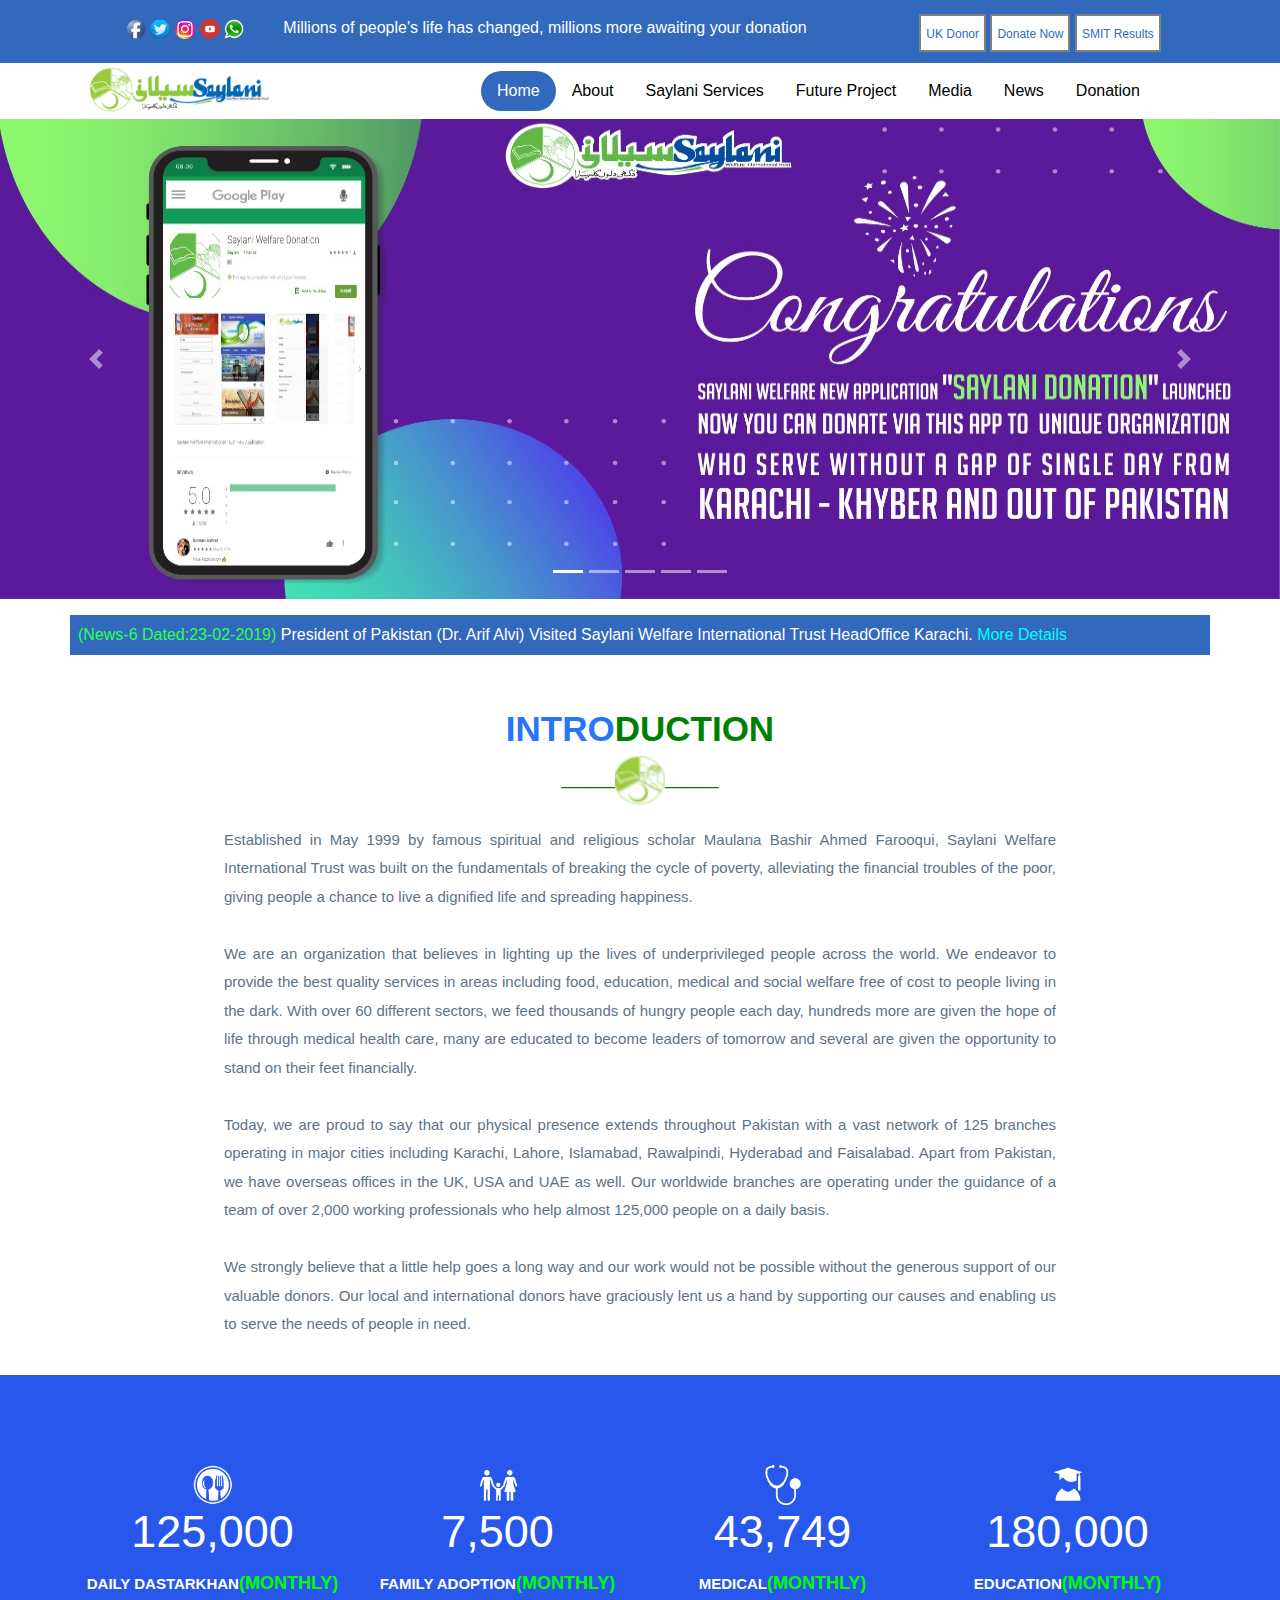
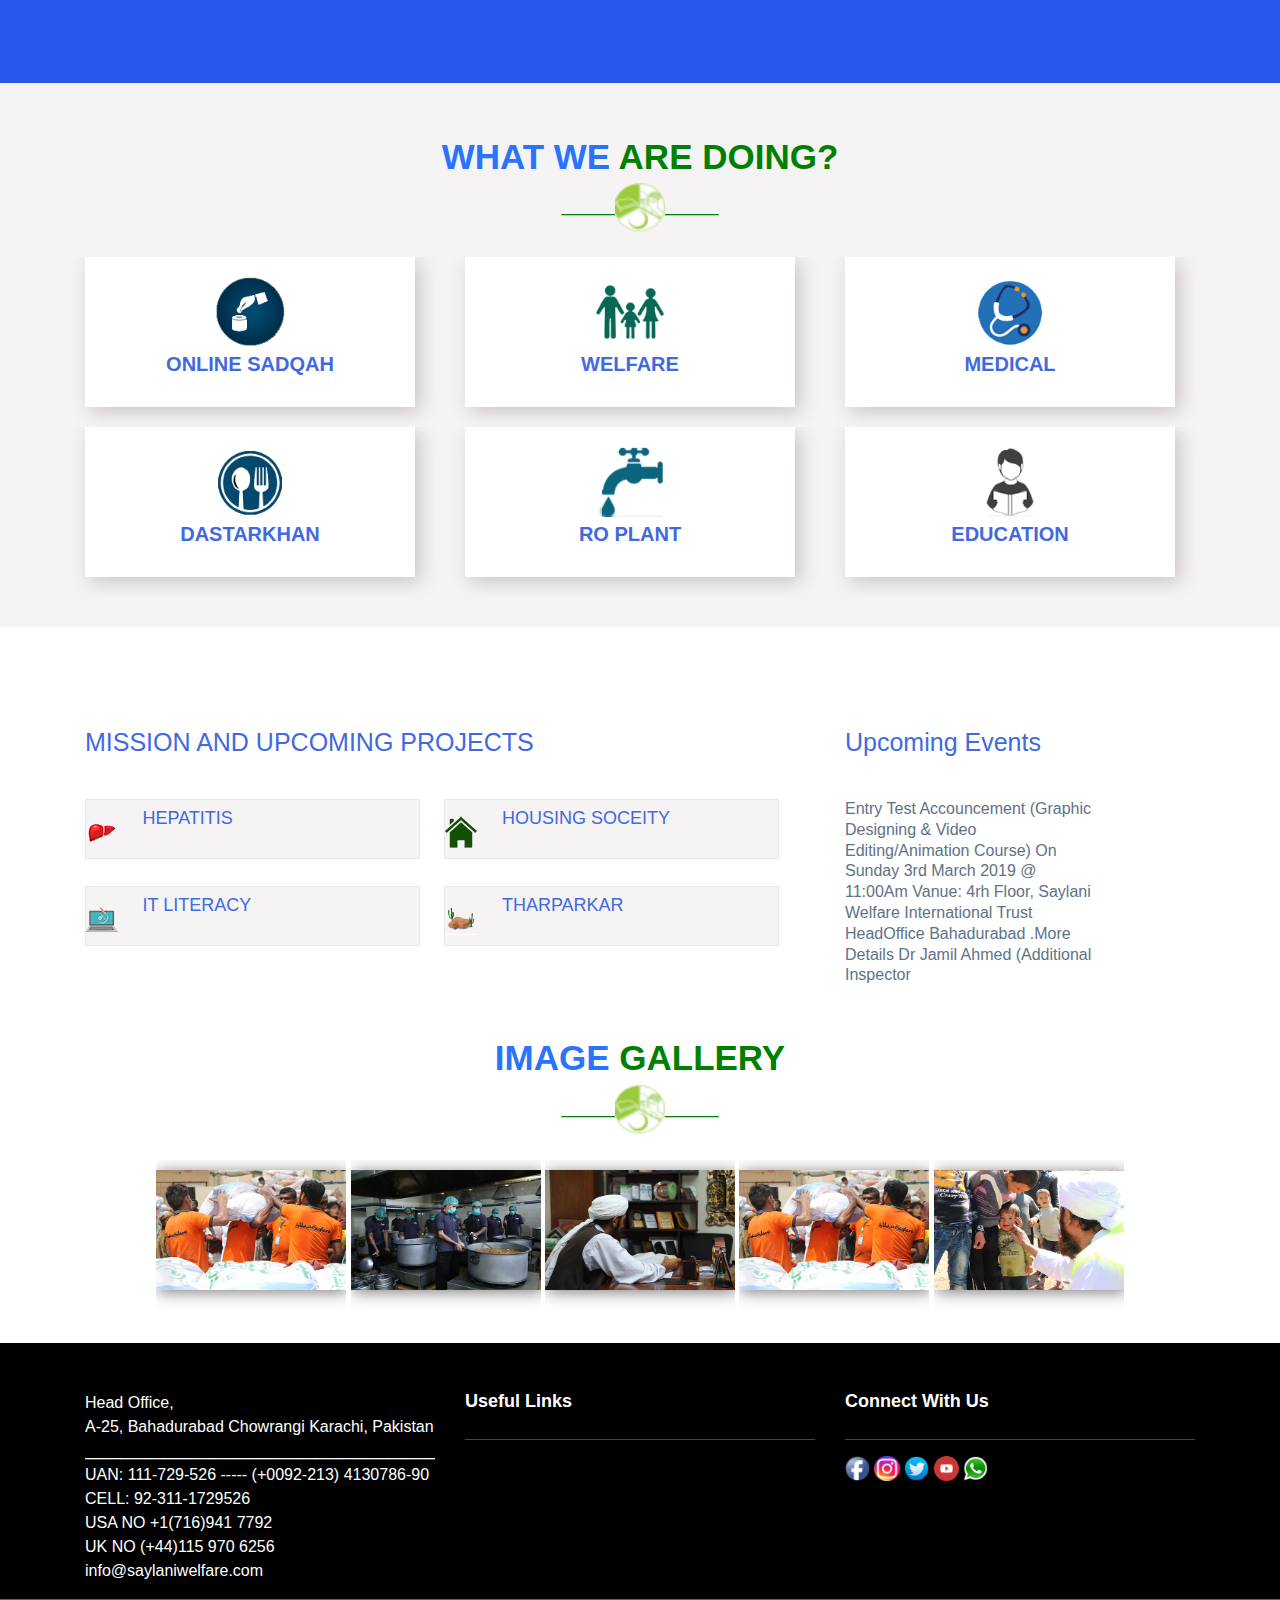
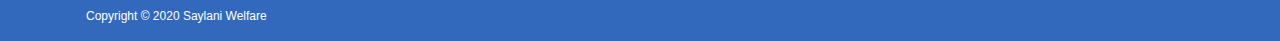
<file: Assignment 3/index.html>
<!DOCTYPE html>
<html lang="en">

<head>
    <meta charset="UTF-8">
    <meta name="viewport" content="width=device-width, initial-scale=1.0">
    <link rel="stylesheet" href="https://stackpath.bootstrapcdn.com/bootstrap/4.4.1/css/bootstrap.min.css"
        integrity="sha384-Vkoo8x4CGsO3+Hhxv8T/Q5PaXtkKtu6ug5TOeNV6gBiFeWPGFN9MuhOf23Q9Ifjh" crossorigin="anonymous">
    <title>saylani home</title>
    <link rel="stylesheet" href="style.css">

</head>

<body>
    <div class="top-bar">
        <div class="container">
            <div class="row">
                <div class="col-md-2">
                    <ul class="ul-head-icon " style="text-align: center; padding-top: 6px;">
                        <li class="img-li"><a href="https://www.facebook.com/saylaniwelfare/" target="_blank"><img
                                    class="img" src="images/logos/facebook-icon.png" alt="fb-logo"></a>
                        </li>
                        <li class="img-li"><a href="https://twitter.com/OfficialSwit" target="_blank"><img class="img"
                                    src="images/logos/Twitter-icon.png" alt="tw-logo"></a>
                        </li>
                        <li class="img-li"><a href="https://www.instagram.com/saylaniwelfare/" target="_blank"><img
                                    class="img" src="images/logos/instagram-icon.png" alt="insta-logo"></a>
                        </li>
                        <li class="img-li"><a href="https://www.youtube.com/c/SaylaniWelfareTrustOfficialPage"
                                target="_blank"><img class="img" src="images/logos/youtube-icon.png" alt="ut-logo"></a>
                        </li>
                        <li class="img-li"><a
                                href="https://api.whatsapp.com/send?phone=923331201585&text=&source=&data=&app_absent="
                                target="_blank"><img class="img" src="images/logos/whatsapp-icon.png" alt="wh-logo"></a>
                        </li>
                    </ul>

                </div>

                <div class="col-md-6">
                    <div class="widget no-border m-0" style="text-align: center; padding-top: 6px;">
                        <span style="color: white;"> Millions of people's life has changed, millions more awaiting your
                            donation</span>
                    </div>

                </div>

                <div class="col-md-4" style="text-align: center; padding-top: 4px;">
                    <ul class="ul-3-btn">
                        <li class="li-btn"><a href="#">UK Donor</a></li>
                        <li class="li-btn"><a href="#">Donate Now</a></li>
                        <li class="li-btn"><a href="#">SMIT Results</a></li>
                    </ul>


                </div>

            </div>

        </div>
    </div>

    <header>
        <div class="container">
            <div class="row">

                <div class="col-md-4">
                    <img class="img-responsive" src="images/logos/Saylani-logo.png" alt="saylani-logo" height="52px">

                </div>

                <div class="col-md-8">

                    <nav class="navbar navbar-expand-lg navbar-light ">
                        <button class="navbar-toggler" type="button" data-toggle="collapse"
                            data-target="#navbarNavAltMarkup" aria-controls="navbarNavAltMarkup" aria-expanded="false"
                            aria-label="Toggle navigation">
                            <span class="navbar-toggler-icon"></span>
                        </button>
                        <div class="collapse navbar-collapse" id="navbarNavAltMarkup">

                            <div class="navbar-nav">
                                <a class="nav-item nav-link text-white text-center rounded-pill px-3 menu-item active"
                                    href="index.html">Home <span class="sr-only">(current)</span></a>
                                <a class="nav-item nav-link text-center rounded-pill px-3 menu-item" href="#">About</a>
                                <a class="nav-item nav-link text-center rounded-pill px-3 menu-item" href="#">Saylani
                                    Services</a>
                                <a class="nav-item nav-link text-center rounded-pill px-3 menu-item" href="#">Future
                                    Project</a>
                                <a class="nav-item nav-link text-center rounded-pill px-3 menu-item" href="#">Media</a>
                                <a class="nav-item nav-link text-center rounded-pill px-3 menu-item" href="#">News</a>
                                <a class="nav-item nav-link text-center rounded-pill px-3 menu-item"
                                    href="#">Donation</a>
                            </div>

                        </div>
                    </nav>

                </div>

            </div>


        </div>

    </header>

    <!-- img-slider -->

    <div id="carouselExampleIndicators" class="carousel slide" data-ride="carousel">
        <ol class="carousel-indicators">
            <li data-target="#carouselExampleIndicators" data-slide-to="0" class="active"></li>
            <li data-target="#carouselExampleIndicators" data-slide-to="1"></li>
            <li data-target="#carouselExampleIndicators" data-slide-to="2"></li>
            <li data-target="#carouselExampleIndicators" data-slide-to="3"></li>
            <li data-target="#carouselExampleIndicators" data-slide-to="4"></li>
        </ol>
        <div class="carousel-inner">
            <div class="carousel-item active">
                <img src="images/slider/img1.jpeg" class="d-block w-100" height="480px" alt="img1">
            </div>
            <div class="carousel-item">
                <img src="images/slider/img2.jpg" class="d-block w-100" height="480px" alt="img2">
            </div>
            <div class="carousel-item">
                <img src="images/slider/img3.jpg" class="d-block w-100" height="480px" alt="img3">
            </div>
            <div class="carousel-item">
                <img src="images/slider/img4.jpg" class="d-block w-100" height="480px" alt="img4">
            </div>
            <div class="carousel-item">
                <img src="images/slider/img5.jpg" class="d-block w-100" height="480px" alt="img5">
            </div>
        </div>
        <a class="carousel-control-prev" href="#carouselExampleIndicators" role="button" data-slide="prev">
            <span class="carousel-control-prev-icon" aria-hidden="true"></span>
            <span class="sr-only">Previous</span>
        </a>
        <a class="carousel-control-next" href="#carouselExampleIndicators" role="button" data-slide="next">
            <span class="carousel-control-next-icon" aria-hidden="true"></span>
            <span class="sr-only">Next</span>
        </a>
    </div>

    <!-- end -->

    <div class="container mt-3 mb-3 p-2" style="background-color: rgb(50, 105, 189);">
        <div class="row">
            <div class="col">

                <span class="sp1">(News-6 Dated:23-02-2019)</span>
                <span class="sp2">President of Pakistan (Dr. Arif Alvi) Visited Saylani Welfare International Trust
                    HeadOffice
                    Karachi.</span>
                <span class="sp3">More Details</span>

            </div>

        </div>

    </div>


    <div class="container-fluid mt-5">

        <div class="row">
            <div class="col-md-12">
                <center> <strong class=para-head>intro<span class="para-head-2">duction</span></strong></center>
            </div>

            <div class="col-md-12">
                <div class="img-icon text-center">
                    <span class="line">______</span><img class="img-responsive i-icon"
                        src="images/icons/saylani-icon.png" alt="icon"><span class="line">______</span>
                </div>
            </div>
        </div>


        <div class="row">
            <div class="div-para">
                <p class="para">Established in May 1999 by famous spiritual and religious scholar Maulana Bashir
                    Ahmed Farooqui, Saylani
                    Welfare International Trust was built on the fundamentals of breaking the cycle of poverty,
                    alleviating the financial
                    troubles of the poor, giving people a chance to live a dignified life and spreading happiness.
                    <br>
                    <br>
                    We are an organization that believes in lighting up the lives of underprivileged people across
                    the world. We
                    endeavor to provide the best quality services in areas including food, education, medical and
                    social welfare free
                    of cost to people living in the dark. With over 60 different sectors, we feed thousands of
                    hungry people each day,
                    hundreds more are given the hope of life through medical health care, many are educated to
                    become leaders of
                    tomorrow and several are given the opportunity to stand on their feet financially.
                    <br>
                    <br>
                    Today, we are proud to say that our physical presence extends throughout Pakistan with a vast
                    network of 125
                    branches operating in major cities including Karachi, Lahore, Islamabad, Rawalpindi, Hyderabad
                    and
                    Faisalabad. Apart from Pakistan, we have overseas offices in the UK, USA and UAE as well. Our
                    worldwide
                    branches are operating under the guidance of a team of over 2,000 working professionals who help
                    almost
                    125,000 people on a daily basis.
                    <br>
                    <br>
                    We strongly believe that a little help goes a long way and our work would not be possible
                    without the generous
                    support of our valuable donors. Our local and international donors have graciously lent us a
                    hand by supporting
                    our causes and enabling us to serve the needs of people in need.
                </p>

            </div>
        </div>



    </div>



    <div class="blue-sec">
        <div class="container">
            <div class="row text-center">

                <div class="col-md-3">
                    <div class="inner-sec">
                        <img class="inner-icon" src="images/icons/icon_food_png.png" alt="food-icon">
                        <h2 class="inner-head-2">125,000</h2>
                        <h5 class="inner-head-5">daily dastarkhan<span class="inner-span">(monthly)</span></h5>
                    </div>

                </div>

                <div class="col-md-3">
                    <div class="inner-sec">
                        <img class="inner-icon" src="images/icons/icon_family_png.png" alt="family-icon">
                        <h2 class="inner-head-2">7,500</h2>
                        <h5 class="inner-head-5">family adoption<span class="inner-span">(monthly)</span></h5>
                    </div>

                </div>

                <div class="col-md-3">
                    <div class="inner-sec">
                        <img class="inner-icon" src="images/icons/icon_medical_png.png" alt="medical-icon">
                        <h2 class="inner-head-2">43,749</h2>
                        <h5 class="inner-head-5">medical<span class="inner-span">(monthly)</span></h5>
                    </div>

                </div>

                <div class="col-md-3">
                    <div class="inner-sec">
                        <img class="inner-icon" src="images/icons/icon_education_png.png" alt="edu-icon">
                        <h2 class="inner-head-2">180,000</h2>
                        <h5 class="inner-head-5">education<span class="inner-span">(monthly)</span></h5>
                    </div>

                </div>

            </div>

        </div>
    </div>


    <div class="section-1">
        <div class="container mt-5">

            <div class="row">
                <div class="col-md-12">
                    <center> <strong class=para-head>what we <span class="para-head-2">are doing?</span></strong>
                    </center>
                </div>

                <div class="col-md-12">
                    <div class="img-icon text-center">
                        <span class="line">______</span><img class="img-responsive i-icon"
                            src="images/icons/saylani-icon.png" alt="icon"><span class="line">______</span>
                    </div>
                </div>
            </div>
            <br>
            <div class="row">
                <div class="col-md-4">
                    <div class="sec-7-box">
                        <a href="#"><img src="images/icons/onlinesadqah.png" alt="sadq-icon" width="70px"></a>
                        <h4 class="heading-sec-7 ">online sadqah</h4>
                    </div>

                </div>

                <div class="col-md-4">
                    <div class="sec-7-box">
                        <a href="#"><img src="images/icons/welfare.png" alt="welfare-icon" width="70px"></a>
                        <h4 class="heading-sec-7 ">welfare</h4>
                    </div>

                </div>

                <div class="col-md-4">
                    <div class="sec-7-box">
                        <a href="#"><img src="images/icons/medical.png" alt="medical-icon" width="70px"></a>
                        <h4 class="heading-sec-7 ">medical</h4>
                    </div>

                </div>

                <div class="col-md-4">
                    <div class="sec-7-box">
                        <a href="#"><img src="images/icons/Dastarkhwan.png" alt="dastarkhan-icon" width="70px"></a>
                        <h4 class="heading-sec-7">dastarkhan</h4>
                    </div>

                </div>

                <div class="col-md-4">
                    <div class="sec-7-box">
                        <a href="#"><img src="images/icons/ROPLANT.png" alt="plant-icon" width="70px"></a>
                        <h4 class="heading-sec-7">ro plant</h4>
                    </div>

                </div>

                <div class="col-md-4">
                    <div class="sec-7-box">
                        <a href="#"><img src="images/icons/education.png" alt="edu-icon" width="70px"></a>
                        <h4 class="heading-sec-7">education</h4>
                    </div>

                </div>


            </div>





        </div>
    </div>



    <div class="container">
        <div class="child-container-8">
            <div class="row box-c-8">

                <div class="col-8 box-sec-8-1">
                    <h3 class="heading-8-1">mission and upcoming projects</h3>
                    <div class="sec-8">
                        <div class="inner-sec-8">
                            <div class="in-sec-8">
                                <div class="inline-img-head">
                                    <img src="images/upcoming-projects/Hepatitis.png" alt="icon">
                                </div>
                                <div class="inline-img-head">
                                    <h4 class="h4-sec-8">hepatitis</h4>
                                </div>
                            </div>

                        </div>
                        <div class="inner-sec-8">
                            <div class="in-sec-8">
                                <div class="inline-img-head">
                                    <img src="images/upcoming-projects/housing.png" alt="icon">
                                </div>
                                <div class="inline-img-head">
                                    <h4 class="h4-sec-8">housing soceity</h4>
                                </div>
                            </div>

                        </div>
                        <div class="inner-sec-8">
                            <div class="in-sec-8">
                                <div class="inline-img-head">
                                    <img src="images/upcoming-projects/IT.png" alt="icon">
                                </div>
                                <div class="inline-img-head">
                                    <h4 class="h4-sec-8">IT literacy</h4>
                                </div>
                            </div>

                        </div>
                        <div class="inner-sec-8">
                            <div class="in-sec-8">
                                <div class="inline-img-head">
                                    <img src="images/upcoming-projects/tharparkar.png" alt="icon">
                                </div>
                                <div class="inline-img-head">
                                    <h4 class="h4-sec-8">tharparkar</h4>
                                </div>
                            </div>

                        </div>

                    </div>

                </div>
                <div class="col box-sec-8-2">
                    <h3 class="heading-8-2">upcoming events</h3>
                    <div class="para-c-8">
                        <p class="p8">Entry Test Accouncement (Graphic Designing & Video Editing/Animation Course)
                            On Sunday 3rd March 2019 @ 11:00Am Vanue: 4rh Floor, Saylani Welfare International Trust
                            HeadOffice Bahadurabad .More Details
                            Dr Jamil Ahmed (Additional Inspector</p>

                    </div>

                </div>

            </div>

        </div>

    </div>

    <div class="container">
        <div class="child-container-9">
            <div class="box-9">
                <div class="row inner-box-9">
                    <div class="col-md-12">
                        <center> <strong class=para-head>image <span class="para-head-2">gallery</span></strong>
                        </center>
                    </div>

                    <div class="col-md-12">
                        <div class="img-icon text-center">
                            <span class="line">______</span><img class="img-responsive i-icon"
                                src="images/icons/saylani-icon.png" alt="icon"><span class="line">______</span>
                        </div>

                        <div class="box-img">
                            <div class="gal-img">
                                <img class="images" src="images/gallery/rashan2.jpg" alt="img">
                            </div>
                            <div class="gal-img">
                                <img class="images" src="images/gallery/food.jpg" alt="img">
                            </div>
                            <div class="gal-img">
                                <img class="images" src="images/gallery/hazrat.jpg" alt="img">
                            </div>
                            <div class="gal-img">
                                <img class="images" src="images/gallery/rashan2.jpg" alt="img">
                            </div>
                            <div class="gal-img">
                                <img class="images" src="images/gallery/hazrat2.jpg" alt="img">
                            </div>

                        </div>


                    </div>

                </div>


            </div>

        </div>
    </div>

    <div class="footer mt-3">
        <div class="footer-1">
            <div class="container pt-5">
                <div class="row">

                    <div class="col-md-4">
                        <div class="sec1">
                            <p class="footer-para">Head Office,<br>
                                A-25, Bahadurabad Chowrangi Karachi, Pakistan <br>
                                _______________________________________________<br>
                                UAN: 111-729-526 ----- (+0092-213) 4130786-90 <br>
                                CELL: 92-311-1729526 <br>
                                USA NO +1(716)941 7792 <br>
                                UK NO (+44)115 970 6256 <br>
                                info@saylaniwelfare.com</p>

                        </div>

                    </div>

                    <div class="col-md-4">
                        <div class="sec2">
                            <h5 class=heading-footer>useful links</h5>
                            <hr color="green">

                        </div>

                    </div>

                    <div class="col-md-4">
                        <div class="sec2">
                            <h5 class=heading-footer>connect with us</h5>
                            <hr color="green">
                            <ul class="icon">
                                <li class="li-icon"><a href="https://www.facebook.com/saylaniwelfare/"
                                        target="_blank"><img class="img-li" src="images/logos/facebook-icon.png"
                                            alt="fb-logo"></a></li>
                                <li class="li-icon"><a href="https://www.instagram.com/saylaniwelfare/"
                                        target="_blank"><img class="img-li" src="images/logos/instagram-icon.png"
                                            alt="insta-logo"></a></li>
                                <li class="li-icon"><a href="https://twitter.com/OfficialSwit" target="_blank"><img
                                            class="img-li" src="images/logos/Twitter-icon.png" alt="tw-logo"></a></li>
                                <li class="li-icon"><a href="https://www.youtube.com/c/SaylaniWelfareTrustOfficialPage"
                                        target="_blank"><img class="img-li" src="images/logos/youtube-icon.png"
                                            alt="ut-logo"></a></li>
                                <li class="li-icon"><a
                                        href="https://api.whatsapp.com/send?phone=923331201585&text=&source=&data=&app_absent="
                                        target="_blank"><img class="img-li" src="images/logos/whatsapp-icon.png"
                                            alt="wh-logo"></a></li>

                            </ul>
                        </div>

                    </div>

                </div>


            </div>
        </div>

        <div class="footer-2">
            <div class="container pt-2">
                <div class="row px-3">
                    <p class="p-footer">Copyright © 2020 Saylani Welfare</p>

                </div>

            </div>
        </div>

    </div>













    <script src="https://code.jquery.com/jquery-3.4.1.slim.min.js"
        integrity="sha384-J6qa4849blE2+poT4WnyKhv5vZF5SrPo0iEjwBvKU7imGFAV0wwj1yYfoRSJoZ+n"
        crossorigin="anonymous"></script>
    <script src="https://cdn.jsdelivr.net/npm/popper.js@1.16.0/dist/umd/popper.min.js"
        integrity="sha384-Q6E9RHvbIyZFJoft+2mJbHaEWldlvI9IOYy5n3zV9zzTtmI3UksdQRVvoxMfooAo"
        crossorigin="anonymous"></script>
    <script src="https://stackpath.bootstrapcdn.com/bootstrap/4.4.1/js/bootstrap.min.js"
        integrity="sha384-wfSDF2E50Y2D1uUdj0O3uMBJnjuUD4Ih7YwaYd1iqfktj0Uod8GCExl3Og8ifwB6"
        crossorigin="anonymous"></script>
</body>

</html>
</file>
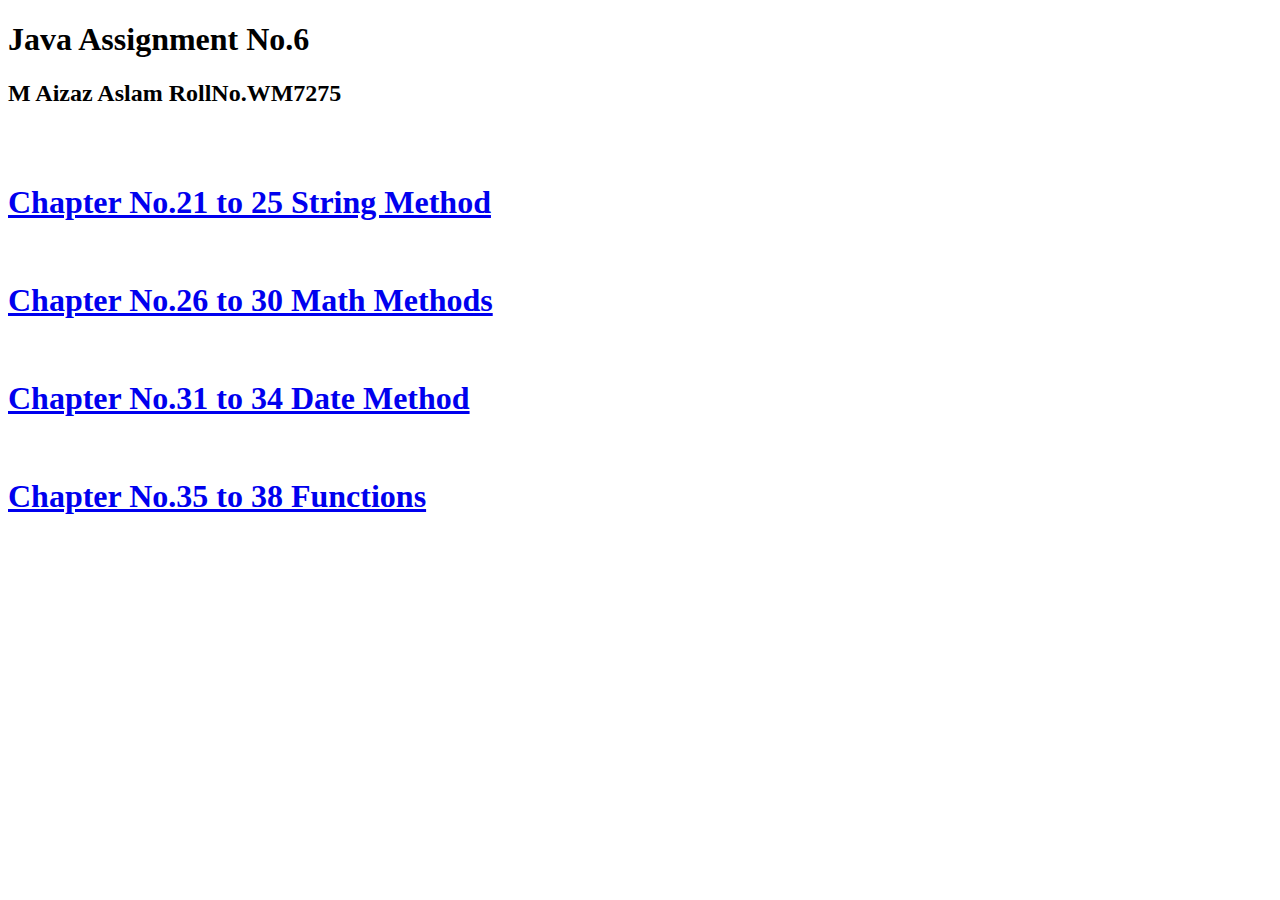
<file: Assignment 6/index.html>
<!DOCTYPE html>
<html lang="en">
<head>
    <meta charset="UTF-8">
    <meta name="viewport" content="width=device-width, initial-scale=1.0">
    <title>JavaScript Assignment</title>
</head>
<body>
    <div>
        
            <h1> Java Assignment No.6</h1>
            <h2> M Aizaz Aslam RollNo.WM7275</h2>

            <br>

            <br>
            <h1>
                <a href="chapter21.html">Chapter No.21 to 25 String Method</a>
            </h1>
        <br>

        <h1>

            <a href="chapter26.html">Chapter No.26 to 30 Math Methods</a>
        </h1>
        <br>
        <h1>
            <a href="chapter31.html">Chapter No.31 to 34 Date Method</a>
        </h1>
        <br>
        <h1>
            <a href="chapter35.html">Chapter No.35 to 38 Functions</a>
        </h1>
        <br>
        <!-- <h1>
            <a href="chapter5.html">Chapter No.5 Math Expression</a>
        </h1>
        <br>
        <h1>
            <a href="chapter6.html">Chapter No.6 to 9 Math Expression</a>
        </h1>
        <br>
        <h1>
            <a href="chapter12.html">Chapter No.9 to 13 Conditional Statements</a>
        </h1>
        <br>
        <h1>
            <a href="chapter14.html">Chapter No.14 to 16 Arrays</a>
        </h1>
        <br> -->

    </div>
    

</body>
</html>
</file>
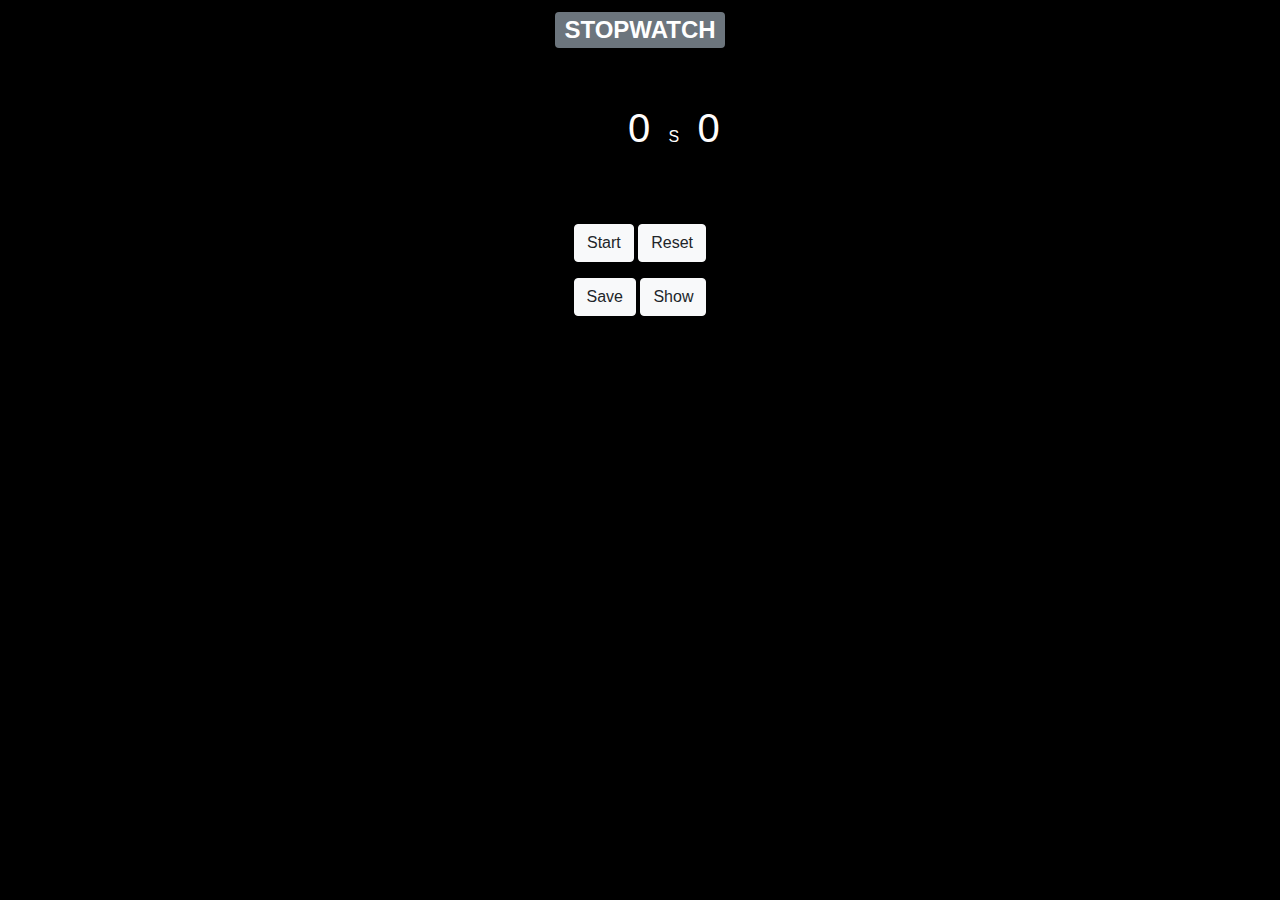
<file: stopwatch-Assignment/index.html>
<!DOCTYPE html>
<html lang="en">
<head>
    <meta charset="UTF-8">
    <meta name="viewport" content="width=device-width, initial-scale=1.0">
    <title>Stopwatch</title>

    <link rel="stylesheet" href="https://maxcdn.bootstrapcdn.com/bootstrap/4.0.0/css/bootstrap.min.css" integrity="sha384-Gn5384xqQ1aoWXA+058RXPxPg6fy4IWvTNh0E263XmFcJlSAwiGgFAW/dAiS6JXm" crossorigin="anonymous">
    <link rel="stylesheet" href="style.css">
</head>
<body>
    
<div>
    <h2> <span class="badge badge-secondary">STOPWATCH</span></h2>
    <!-- <h2 style="color: aliceblue;">Stopwatch</h2> -->
     <br> <br>
    <h1 id="min" style="visibility: hidden;">0</h1><h6 id="lblMin" style="visibility: hidden;">M</h6>
    <h1 id="sec">0</h1> <h6 id="lblSec">S</h6>
    <h1 id="msec">0</h1>
</div>
<br>
<br>
<div>
    <button id="btnStart" type="button" class="btn btn-light" onclick="start()">Start</button>
    <button type="button" class="btn btn-light" onclick="reset()">Reset</button>
</div>
    
<div id="recordDiv" name="record">
    <button id="btnSave" type="button" class="btn btn-light" onclick="save()">Save</button>
    <button type="button" class="btn btn-light" onclick="show()">Show</button>
</div>

<div id="resultCard" class="card" style="width: 18rem; visibility: hidden;" >
    <!-- <img class="card-img-top" src="..." alt="Card image cap"> -->
    <div class="card-body">
      <h5 class="card-title">Results</h5>
      <p class="card-text" id="resultPara"></p>
      <!-- <a href="#" class="btn btn-primary">Go somewhere</a> -->
    </div>
  </div>


<script src="app.js">   </script>

    <script src="https://code.jquery.com/jquery-3.2.1.slim.min.js" integrity="sha384-KJ3o2DKtIkvYIK3UENzmM7KCkRr/rE9/Qpg6aAZGJwFDMVNA/GpGFF93hXpG5KkN" crossorigin="anonymous"></script>
<script src="https://cdnjs.cloudflare.com/ajax/libs/popper.js/1.12.9/umd/popper.min.js" integrity="sha384-ApNbgh9B+Y1QKtv3Rn7W3mgPxhU9K/ScQsAP7hUibX39j7fakFPskvXusvfa0b4Q" crossorigin="anonymous"></script>
<script src="https://maxcdn.bootstrapcdn.com/bootstrap/4.0.0/js/bootstrap.min.js" integrity="sha384-JZR6Spejh4U02d8jOt6vLEHfe/JQGiRRSQQxSfFWpi1MquVdAyjUar5+76PVCmYl" crossorigin="anonymous"></script>
</body>
</html>
</file>
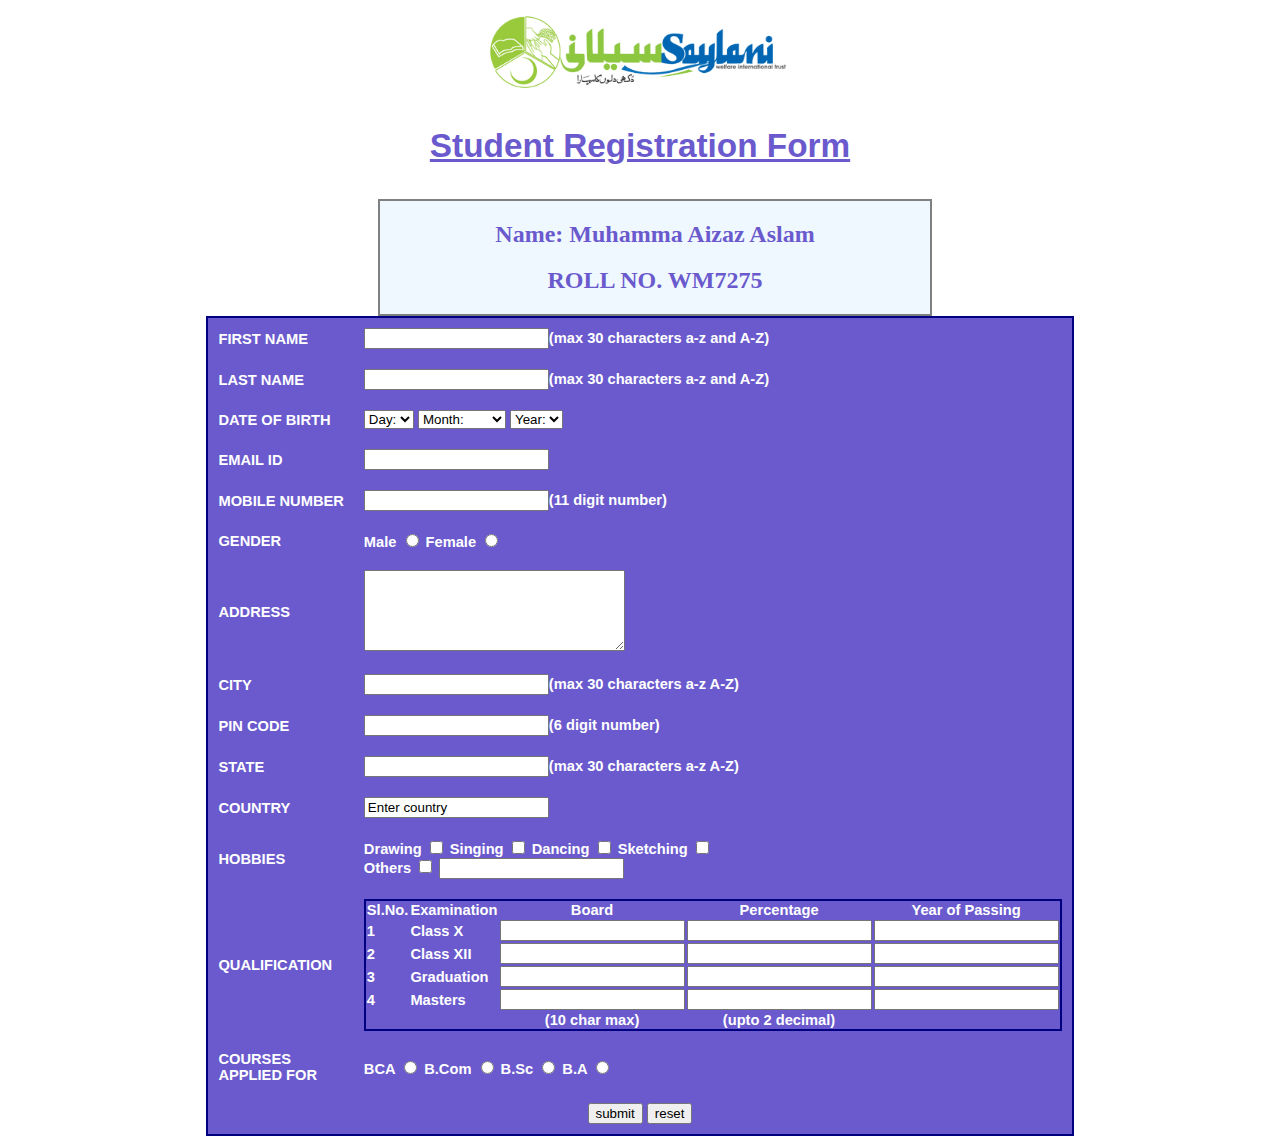
<file: Assignment 2/public/index.html>
<!DOCTYPE html>
<html lang="en">
<head>
    <meta charset="UTF-8">
    <meta name="viewport" content="width=device-width, initial-scale=1.0">
    <title>Registration Form</title>
    <link rel="stylesheet" href="style.css">
</head>
<body>
    <img src="Saylani-logo.png" alt="Saylani-logo" class="center">
    <h3>Student Registration Form</h3>
    <div class="name">
       <center> 
        <h2>Name: Muhamma Aizaz Aslam</h2>
        <h2>ROLL NO. WM7275</h2    >
    </center>
    </div>
    <table align="center" cellpadding="10">

        <tr>
            <td>FIRST NAME</td>
            <td><input type="text" name="FirstName" maxlength="30"/>(max 30 characters a-z and A-Z)</td>
        </tr>

        <tr>
            <td>LAST NAME</td>
            <td><input type="text" name="LastName" maxlength="30"/>(max 30 characters a-z and A-Z)</td>
        </tr>

        <tr>
            <td>DATE OF BIRTH</td>
            <td>
                <select name="Birthday_day" id="Birthday_day">
                    <option value="0">Day:</option>
                    <option value="1">1</option>
                    <option value="2">2</option>
                    <option value="3">3</option>
                    <option value="4">4</option>
                    <option value="5">5</option>
                    <option value="6">6</option>
                    <option value="7">7</option>
                    <option value="8">8</option>
                    <option value="9">9</option>
                    <option value="10">10</option>
                    <option value="11">11</option>
                    <option value="12">12</option>
                    <option value="13">13</option>
                    <option value="14">14</option>
                    <option value="15">15</option>
                    <option value="16">16</option>
                    <option value="17">17</option>
                    <option value="18">18</option>
                    <option value="19">19</option>
                    <option value="20">20</option>
                    <option value="21">21</option>
                    <option value="22">22</option>
                    <option value="23">23</option>
                    <option value="24">24</option>
                    <option value="25">25</option>
                    <option value="26">26</option>
                    <option value="27">27</option>
                    <option value="28">28</option>
                    <option value="29">29</option>
                    <option value="30">30</option>
                    <option value="31">31</option>
                </select>

                <select name="Birthday_month" id="Birthday_month">
                    <option value="0">Month:</option>
                    <option value="January">January</option>
                    <option value="February">February</option>
                    <option value="March">March</Main></option>
                    <option value="April">April</option>
                    <option value="May">May</option>
                    <option value="June">June</option>
                    <option value="July">July</option>
                    <option value="August">August</option>
                    <option value="September">September</option>
                    <option value="October">October</option>
                    <option value="November">November</option>
                    <option value="December">December</option>
                </select>

                <select name="Birth_Year" id="Birth_Year">
                    <option value="0">Year:</option>
                    <option value="2020">2020</option>
                    <option value="2019">2019</option>
                    <option value="2018">2018</option>
                    <option value="2017">2017</option>
                    <option value="2016">2016</option>
                    <option value="2015">2015</option>
                    <option value="2014">2014</option>
                    <option value="2013">2013</option>
                    <option value="2012">2012</option>
                    <option value="2011">2011</option>
                    <option value="2010">2010</option>
                    <option value="2009">2009</option>
                    <option value="2008">2008</option>
                    <option value="2007">2007</option>
                    <option value="2006">2006</option>
                    <option value="2005">2005</option>
                    <option value="2004">2004</option>
                    <option value="2003">2003</option>
                    <option value="2002">2002</option>
                    <option value="2001">2001</option>
                    <option value="2000">2000</option>
                    <option value="1999">1999</option>
                    <option value="1998">1998</option>
                    <option value="1997">1997</option>
                    <option value="1996">1996</option>
                    <option value="1995">1995</option>
                    <option value="1994">1994</option>
                    <option value="1993">1993</option>
                    <option value="1992">1992</option>
                    <option value="1991">1991</option>
                    <option value="1990">1990</option>
                </select>
            </td>
        </tr>

        <tr>
            <td>EMAIL ID</td>
            <td><input type="text" name="EmailId" maxlength="100" /></td>
        </tr>

        <tr>
            <td>MOBILE NUMBER</td>
            <td><input type="text" name="Mobile_No" maxlength="11" />(11 digit number)</td>
        </tr>

        <tr>
            <td>GENDER</td>
            <td>Male <input type="radio" name="Gender" value="Male" />
                Female <input type="radio" name="Gender" value="Female" /></td>
        </tr>

        <tr>
            <td>ADDRESS</td>
            <td><textarea name="Address" id="" cols="30" rows="5"></textarea></td>
        </tr>

        <tr>
            <td>CITY</td>
            <td><input type="text" name="City" maxlength="30" />(max 30 characters a-z A-Z)</td>
        </tr>

        <tr>
            <td>PIN CODE</td>
            <td><input type="text" name="PinCode" maxlength="6" />(6 digit number)</td>
        </tr>

        <tr>
            <td>STATE</td>
            <td><input type="text" name="state" maxlength="30" />(max 30 characters a-z A-Z)</td>
        </tr>

        <tr>
            <td>COUNTRY</td>
            <td><input type="text" name="country" value="Enter country" /></td>
        </tr>

        <tr>
            <td>HOBBIES</td>
            <td>Drawing <input type="checkbox" name="drawing" value="drawing" />
                Singing <input type="checkbox" name="singing" value="singing" />
                Dancing <input type="checkbox" name="dancing" value="singing" />
                Sketching <input type="checkbox" name="checkbox" value="checkbox" />
                <br>
                
                Others <input type="checkbox" name="others" value="others" >
                        <input type="text" name="others" maxlength="30" /></td>
        </tr>

        <tr>
            <td>QUALIFICATION</td>
            <td>
                <table>
                    <tr>
                        <td align="center"><b>Sl.No.</b></td>
                        <td align="center"><b>Examination</b></td>
                        <td align="center"><b>Board</b></td>
                        <td align="center"><b>Percentage</b></td>
                        <td align="center"><b>Year of Passing</b></td>
                    </tr>

                    <tr>
                        <td>1</td>
                        <td>Class X</td>
                        <td><input type="text" name="classX_board" maxlength="20" /></td>
                        <td><input type="text" name="classX_percentage" maxlength="20" /></td>
                        <td><input type="text" name="classX_yearofpassing" maxlength="20" /></td>
                    </tr>

                    <tr>
                        <td>2</td>
                        <td>Class XII</td>
                        <td><input type="text" name="classX_board" maxlength="20" /></td>
                        <td><input type="text" name="classX_percentage" maxlength="20" /></td>
                        <td><input type="text" name="classX_yearofpassing" maxlength="20" /></td>
                    </tr>

                    <tr>
                        <td>3</td>
                        <td>Graduation</td>
                        <td><input type="text" name="classX_board" maxlength="20" /></td>
                        <td><input type="text" name="classX_percentage" maxlength="20" /></td>
                        <td><input type="text" name="classX_yearofpassing" maxlength="20" /></td>
                    </tr>

                    <tr>
                        <td>4</td>
                        <td>Masters</td>
                        <td><input type="text" name="classX_board" maxlength="20" /></td>
                        <td><input type="text" name="classX_percentage" maxlength="20" /></td>
                        <td><input type="text" name="classX_yearofpassing" maxlength="20" /></td>
                    </tr>

                    <tr>
                        <td></td>
                        <td></td>
                        <td align="center">(10 char max)</td>
                        <td align="center">(upto 2 decimal)</td>
                        <td align="center"></td>
                    </tr>
                </table>
            </td>
        </tr>

        <tr>
            <td>COURSES <br> APPLIED FOR</td>
            <td>BCA <input type="radio" name="BCA" value="BCA">
                B.Com <input type="radio" name="B.Com" value="B.Com">
                B.Sc <input type="radio" name="B.Sc" value="B.Sc">
                B.A <input type="radio" name="B.A" value="B.A"></td>
        </tr>

        <tr>
            <td colspan="2 " align="center"> <input type="submit" onClick="location.href='submit.html'"value="submit" >  </a>

                                            <input type="reset" value="reset"></td>
        </tr>
    </table>
</body>
</html>
</file>
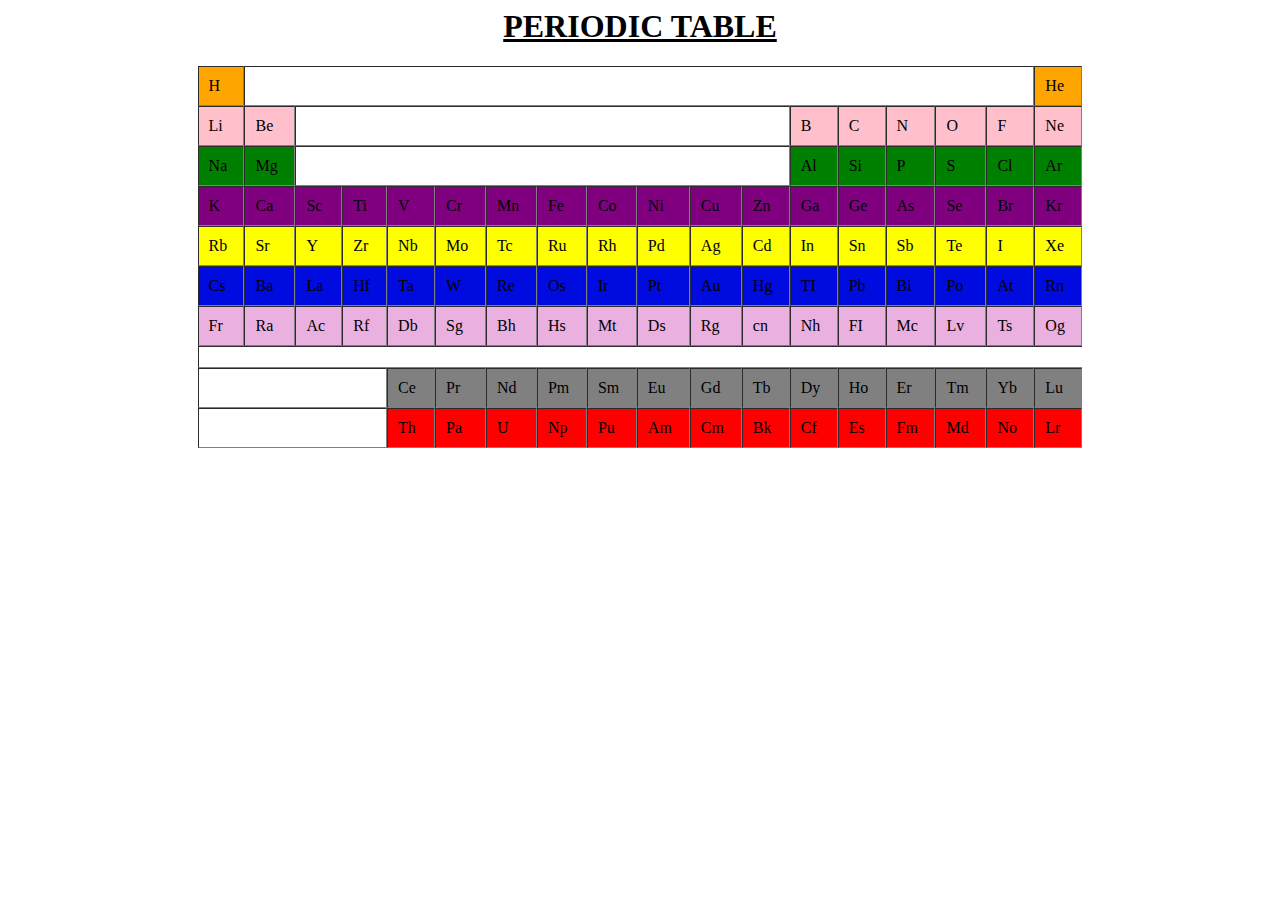
<file: Assignment 1/periodic table.html>
<html>
<head>
	<title>PeriodicTable</title>
	<meta charset="UTF-8"></meta>
</head>
<body>
	<center>
		<h1><u>PERIODIC TABLE</u></h1>
		<table border="1" style="border-style:none;" cellspacing="0" cellpadding="10" width="70%" >
			<tr bgcolor="orange">
				<td id="H" class="type3" >H</td>
				<td colspan="16" class="stype1" bgcolor="white"></td>
				<td id="He" class="type6">He</td>
			</tr>
			<tr bgcolor="pink">
				<td id="Li" class="type4">Li</td>
				<td id="Be" class="type5">Be</td>
				<td colspan="10" class="stype1" bgcolor="white"></td>
				<td id="B" class="type9">B</td>
				<td id="C" class="type3">C</td>
				<td id="N" class="type3">N</td>
				<td id="O" class="type3">O</td>
				<td id="F" class="type10">F</td>
				<td id="Ne" class="type6">Ne</td>
			</tr>
			<tr bgcolor="green">
				<td id="Na" class="type4">Na</td>
				<td id="Mg"  class="type5">Mg</td>
				<td colspan="10" class="stype1" bgcolor="white"></td>
				<td id="Al" class="type2">Al</td>
				<td id="Si" class="type9">Si</td>
				<td id="P" class="type3">P</td>
				<td id="S" class="type3">S</td>
				<td id="Cl" class="type10">Cl</td>
				<td id="Ar" class="type6">Ar</td>
			</tr>
			<tr bgcolor="purple">
				<td id="K"  class="type4">K</td>
				<td id="Ca" class="type5">Ca</td>
				<td id="Sc" class="type1">Sc</td>
				<td id="Ti" class="type1">Ti</td>
				<td id="V" class="type1">V</td>
				<td id="Cr" class="type1">Cr</td>
				<td id="Mn" class="type1">Mn</td>
				<td id="Fe" class="type1">Fe</td>
				<td id="Co" class="type1">Co</td>
				<td id="Ni" class="type1">Ni</td>
				<td id="Cu" class="type1">Cu</td>
				<td id="Zn" class="type1">Zn</td>
				<td id="Ga" class="type2">Ga</td>
				<td id="Ge" class="type9">Ge</td>
				<td id="As" class="type9">As</td>
				<td id="Se" class="type3">Se</td>
				<td id="Br" class="type10">Br</td>
				<td id="Kr" class="type6">Kr</td>
			</tr>
			<tr bgcolor="yellow">
				<td id="Rb" class="type4">Rb</td>
				<td id="Sr" class="type5">Sr</td>
				<td id="Y" class="type1">Y</td>
				<td id="Zr" class="type1">Zr</td>
				<td id="Nb" class="type1">Nb</td>
				<td id="Mo" class="type1">Mo</td>
				<td id="Tc" class="type1">Tc</td>
				<td id="Ru" class="type1">Ru</td>
				<td id="Rh" class="type1">Rh</td>
				<td id="Pd" class="type1">Pd</td>
				<td id="Ag" class="type1">Ag</td>
				<td id="Cd" class="type1">Cd</td>
				<td id="In" class="type2">In</td>
				<td id="Sn" class="type2">Sn</td>
				<td id="Sb" class="type9">Sb</td>
				<td id="Te" class="type9">Te</td>
				<td id="I"  class="type10">I</td>
				<td id="Xe" class="type6">Xe</td>
			</tr>
			<tr bgcolor="light blue">
				<td id="Cs" class="type4">Cs</td>
				<td id="Ba" class="type5">Ba</td>
				<td id="La" class="type7">La</td>
				<td id="Hf" class="type1">Hf</td>
				<td id="Ta" class="type1">Ta</td>
				<td id="W"  class="type1">W</td>
				<td id="Re" class="type1">Re</td>
				<td id="Os" class="type1">Os</td>
				<td id="Ir" class="type1">Ir</td>
				<td id="Pt" class="type1">Pt</td>
				<td id="Au" class="type1">Au</td>
				<td id="Hg" class="type1">Hg</td>
				<td id="TI" class="type2">TI</td>
				<td id="Pb" class="type2">Pb</td>
				<td id="Bi" class="type2">Bi</td>
				<td id="Po" class="type9">Po</td>
				<td id="At" class="type10">At</td>
				<td id="Rn" class="type6">Rn</td>
			</tr>
			<tr bgcolor="sea blue">
				<td class="type4">Fr</td>
				<td class="type5">Ra</td>
				<td class="type8">Ac</td>
				<td class="type1">Rf</td>
				<td class="type1">Db</td>
				<td class="type1">Sg</td>
				<td class="type1">Bh</td>
				<td class="type1">Hs</td>
				<td class="type1">Mt</td>
				<td class="type1">Ds</td>
				<td class="type1">Rg</td>
				<td class="type1">cn</td>
				<td class="type2">Nh</td>
				<td class="type2">FI</td>
				<td class="type2">Mc</td>
				<td class="type2">Lv</td>
				<td class="type10">Ts</td>
				<td class="type6">Og</td>
			</tr>
			<tr>
				<td colspan="18" class="stype2" style="border-right-style:none;"></td>
			</tr>
			<tr bgcolor="grey">
				<td colspan="4" class="stype2" bgcolor="white"></td>
				<td class="type7">Ce</td>
				<td class="type7">Pr</td>
				<td class="type7">Nd</td>
				<td class="type7">Pm</td>
				<td class="type7">Sm</td>
				<td class="type7">Eu</td>
				<td class="type7">Gd</td>
				<td class="type7">Tb</td>
				<td class="type7">Dy</td>
				<td class="type7">Ho</td>
				<td class="type7">Er</td>
				<td class="type7">Tm</td>
				<td class="type7">Yb</td>
				<td class="type7">Lu</td>
			</tr>
			<tr bgcolor="red">
				<td colspan="4" class="stype2" bgcolor="white"></td>
				<td class="type8">Th</td>
				<td class="type8">Pa</td>
				<td class="type8">U</td>
				<td class="type8">Np</td>
				<td class="type8">Pu</td>
				<td class="type8">Am</td>
				<td class="type8">Cm</td>
				<td class="type8">Bk</td>
				<td class="type8">Cf</td>
				<td class="type8">Es</td>
				<td class="type8">Fm</td>
				<td class="type8">Md</td>
				<td class="type8">No</td>
				<td class="type8">Lr</td>
			</tr>

		</center>

	</body>
	</html>
</file>
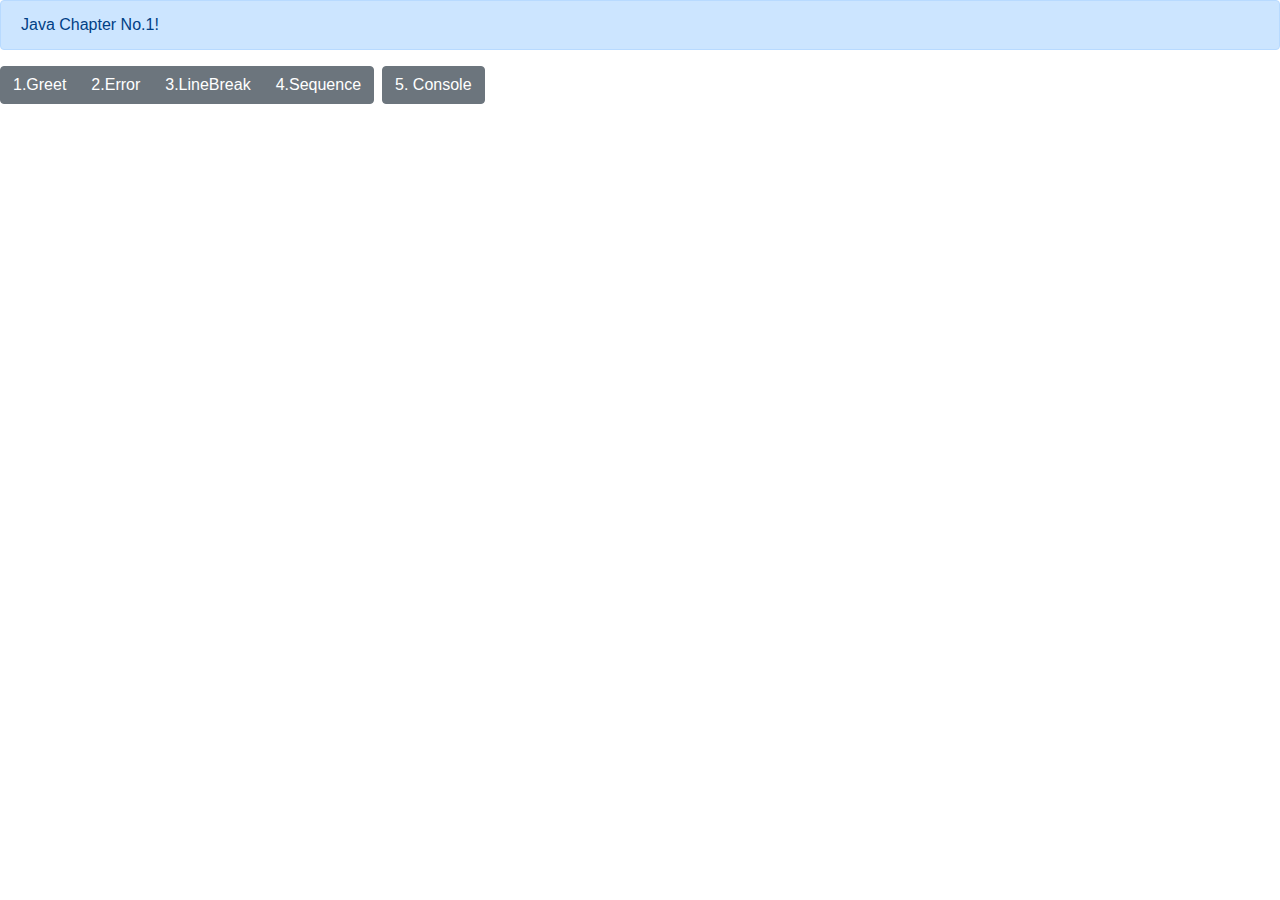
<file: Assignment 4/chapter1.html>
<!DOCTYPE html>
<html lang="en">
<head>
    <meta charset="UTF-8">
    <meta name="viewport" content="width=device-width, initial-scale=1.0">
    <title>Chapteer No.1</title>
    <!-- <link rel="stylesheet" href="https://cdnjs.cloudflare.com/ajax/libs/font-awesome/4.7.0/css/font-awesome.min.css"> -->

    <link rel="stylesheet" href="https://maxcdn.bootstrapcdn.com/bootstrap/4.0.0/css/bootstrap.min.css" integrity="sha384-Gn5384xqQ1aoWXA+058RXPxPg6fy4IWvTNh0E263XmFcJlSAwiGgFAW/dAiS6JXm" crossorigin="anonymous">


    <script src="app.js"></script>
</head>
<body>
    <!-- <h1>chapter 1</h1> -->
    <div class="alert alert-primary" role="alert">
        Java Chapter No.1!
      </div>

    <!-- <button type="button" onclick='document.getElementById("demo").innerHTML = "Hello JavaScript!"'>Click Me!</button> -->
    <!-- <p id="demo" onclick="myFunction()">Click me to change my text color.</p> -->

    <!-- <button type="button" onclick="greet()">1</button> 

    <button type="button" onclick="greet()">2</button>  -->


   <div class="btn-toolbar" role="toolbar" aria-label="Toolbar with button groups">
  <div class="btn-group mr-2" role="group" aria-label="First group">
    <button type="button" class="btn btn-secondary" onclick="greet()">1.Greet</button>
    <button type="button" class="btn btn-secondary" onclick="invalidPassword()">2.Error</button>
    <button type="button" class="btn btn-secondary" onclick="lineBreak()">3.LineBreak</button>
    <button type="button" class="btn btn-secondary" onclick="sequence()">4.Sequence</button>
  </div>
  <div class="btn-group mr-2" role="group" aria-label="Second group">
    <button type="button" class="btn btn-secondary" onclick="consoleMessage()">5. Console</button>
    <!-- <button type="button" class="btn btn-secondary">6</button>
    <button type="button" class="btn btn-secondary">7</button> -->
  </div>
  <div class="btn-group" role="group" aria-label="Third group">
    <!-- <button type="button" class="btn btn-secondary">8</button> -->
  </div>


</div>
</body>
</html>
</file>
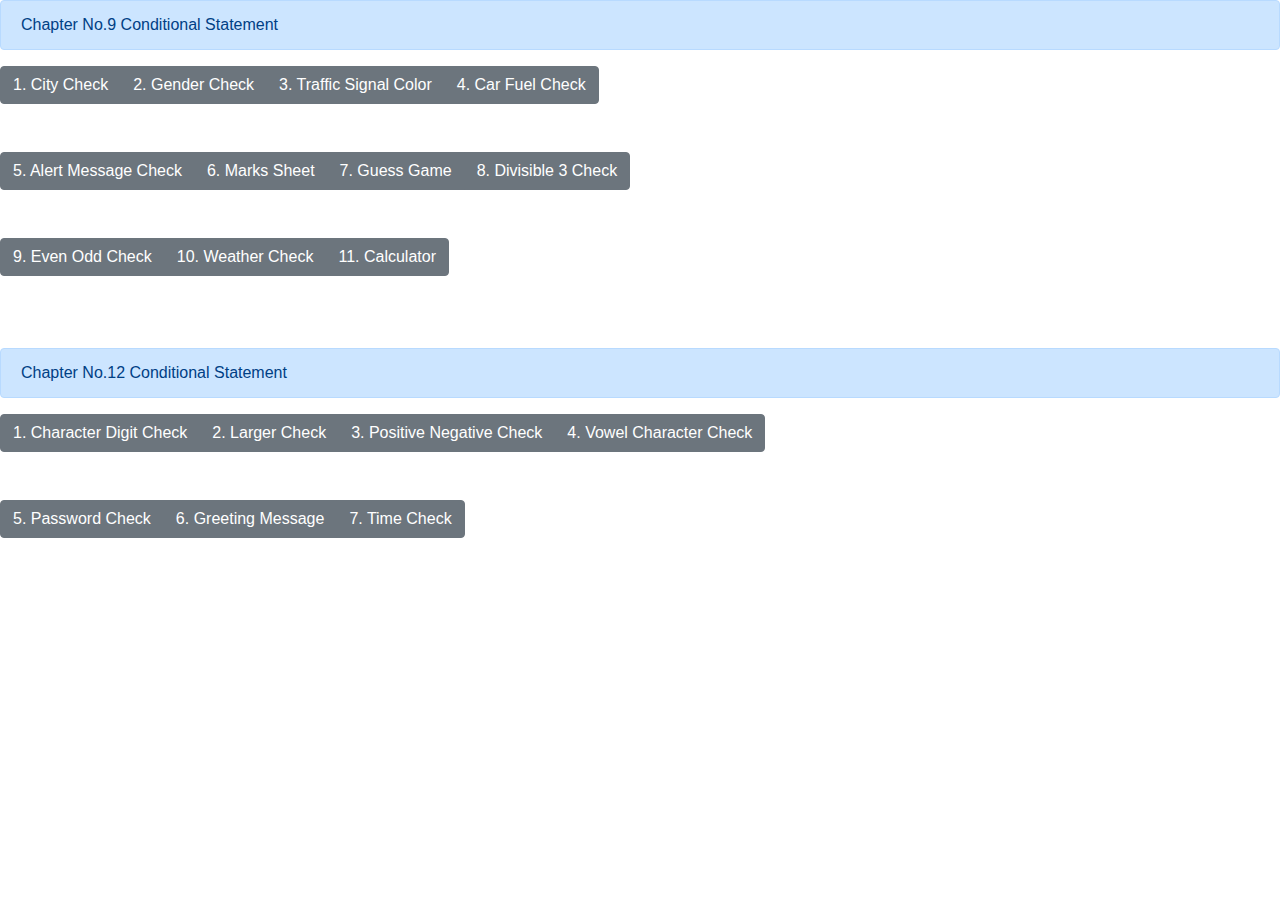
<file: Assignment 4/chapter12.html>
<!DOCTYPE html>
<html lang="en">

<head>
    <meta charset="UTF-8">
    <meta name="viewport" content="width=device-width, initial-scale=1.0">
    <title>Chapter No.9 to 13</title>
    <!-- <link rel="stylesheet" href="https://cdnjs.cloudflare.com/ajax/libs/font-awesome/4.7.0/css/font-awesome.min.css"> -->

    <link rel="stylesheet" href="https://maxcdn.bootstrapcdn.com/bootstrap/4.0.0/css/bootstrap.min.css"
        integrity="sha384-Gn5384xqQ1aoWXA+058RXPxPg6fy4IWvTNh0E263XmFcJlSAwiGgFAW/dAiS6JXm" crossorigin="anonymous">


    <script src="app.js"></script>
</head>

<body>

    <!-- <h1>chapter 1</h1> -->
    <div class="alert alert-primary" role="alert">
        Chapter No.9 Conditional Statement
     </div>
 
     <div class="btn-toolbar" role="toolbar" aria-label="Toolbar with button groups">
         <div class="btn-group mr-2" role="group" aria-label="First group">
             <button type="button" class="btn btn-secondary" onclick="cityCheck()">1. City Check</button>
             <button type="button" class="btn btn-secondary" onclick="genderCheck()">2. Gender Check </button>
             <button type="button" class="btn btn-secondary" onclick="positiveCheck()">3. Traffic Signal Color</button>
             <button type="button" class="btn btn-secondary" onclick="fuelCheck()">4. Car Fuel Check</button>
         </div>
 
     </div>
     <br>
     <br>
     <div class="btn-toolbar" role="toolbar" aria-label="Toolbar with button groups">
         <div class="btn-group mr-2" role="group" aria-label="Second group">
             <button type="button" class="btn btn-secondary" onclick="alertMessageCheck()">5. Alert Message Check</button>
             <button type="button" class="btn btn-secondary" onclick="marksSheet()">6. Marks Sheet </button>
             <button type="button" class="btn btn-secondary" onclick="secretNumber()">7. Guess Game </button>
             <button type="button" class="btn btn-secondary" onclick="divisible3Check()">8. Divisible 3 Check</button>
         </div>
     </div>
     <br>
     <br>
     <div class="btn-toolbar" role="toolbar" aria-label="Toolbar with button groups">
        <div class="btn-group mr-2" role="group" aria-label="Third group">
            <button type="button" class="btn btn-secondary" onclick="evenOddCheck()">9. Even Odd Check</button>
            <button type="button" class="btn btn-secondary" onclick="temperatureCheck()">10. Weather Check</button>
            <button type="button" class="btn btn-secondary" onclick="calculator()">11. Calculator </button>
            
        </div>
    </div>
     <br>
     <br>
     <br>




    <!-- <h1>chapter 1</h1> -->
    <div class="alert alert-primary" role="alert">
       Chapter No.12 Conditional Statement
    </div>

    <div class="btn-toolbar" role="toolbar" aria-label="Toolbar with button groups">
        <div class="btn-group mr-2" role="group" aria-label="First group">
            <button type="button" class="btn btn-secondary" onclick="digitCharacterCheck()">1. Character Digit Check</button>
            <button type="button" class="btn btn-secondary" onclick="largerCheck()">2. Larger Check </button>
            <button type="button" class="btn btn-secondary" onclick="positiveCheck()">3. Positive Negative Check</button>
            <button type="button" class="btn btn-secondary" onclick="vowelCheck()">4. Vowel Character Check</button>
        </div>

    </div>
    <br>
    <br>
    <div class="btn-toolbar" role="toolbar" aria-label="Toolbar with button groups">
        <div class="btn-group mr-2" role="group" aria-label="Second group">
            <button type="button" class="btn btn-secondary" onclick="passwordCheck()">5. Password Check</button>
            <button type="button" class="btn btn-secondary" onclick="Task126()">6. Greeting Message </button>
            <button type="button" class="btn btn-secondary" onclick="timeCheck12()">7. Time Check </button>
            <!-- <button type="button" class="btn btn-secondary" onclick="resultInPercentage()">8. Percentage Result</button> -->
        </div>
    </div>
    <br>


</body>

</html>
</file>
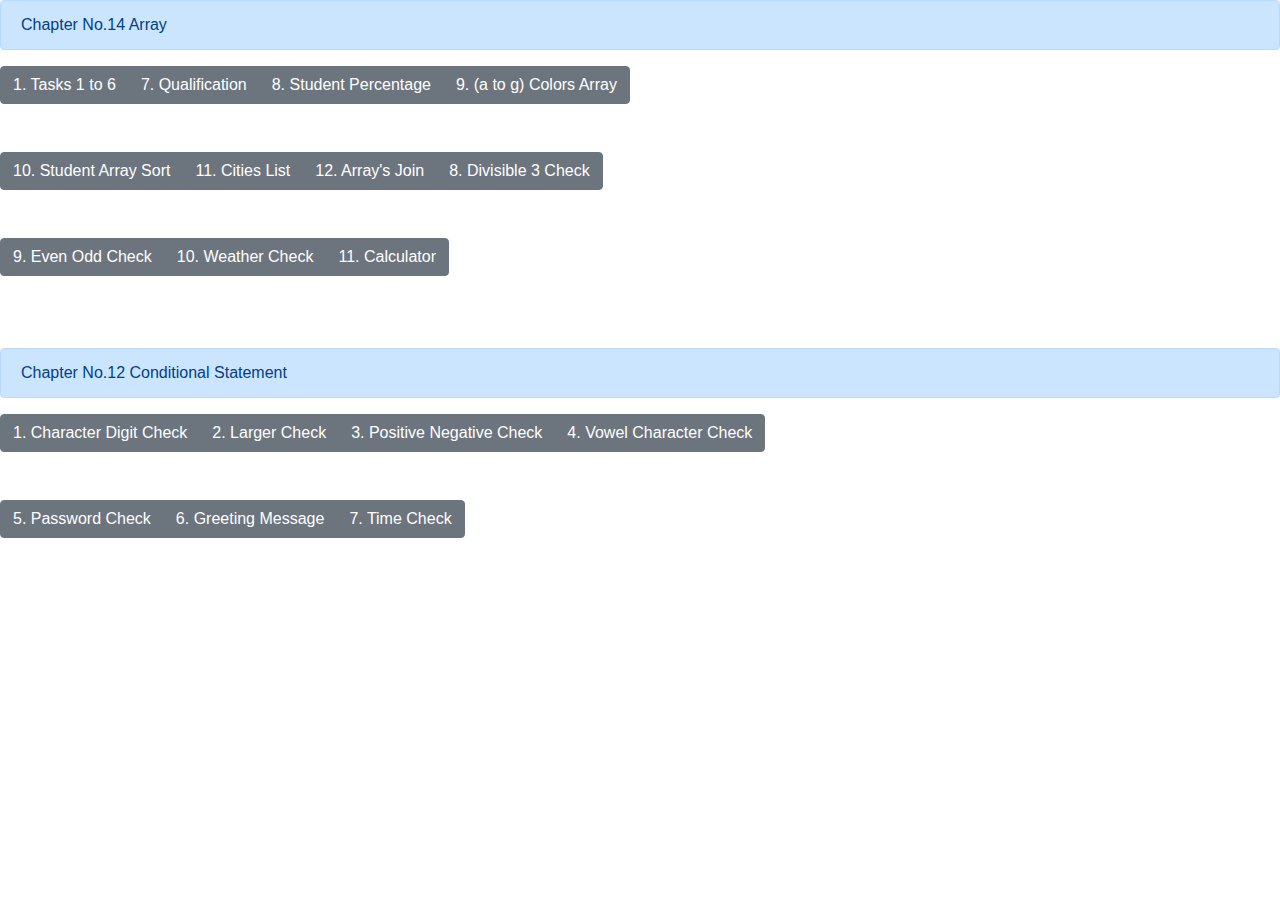
<file: Assignment 4/chapter14.html>
<!DOCTYPE html>
<html lang="en">

<head>
    <meta charset="UTF-8">
    <meta name="viewport" content="width=device-width, initial-scale=1.0">
    <title>Chapter No.14 to 16</title>
    <!-- <link rel="stylesheet" href="https://cdnjs.cloudflare.com/ajax/libs/font-awesome/4.7.0/css/font-awesome.min.css"> -->

    <link rel="stylesheet" href="https://maxcdn.bootstrapcdn.com/bootstrap/4.0.0/css/bootstrap.min.css"
        integrity="sha384-Gn5384xqQ1aoWXA+058RXPxPg6fy4IWvTNh0E263XmFcJlSAwiGgFAW/dAiS6JXm" crossorigin="anonymous">


    <script src="app.js"></script>
</head>

<body>

    <!-- <h1>chapter 1</h1> -->
    <div class="alert alert-primary" role="alert">
        Chapter No.14 Array
     </div>
 
     <div class="btn-toolbar" role="toolbar" aria-label="Toolbar with button groups">
         <div class="btn-group mr-2" role="group" aria-label="First group">
             <button type="button" class="btn btn-secondary" onclick="task1to6()">1. Tasks 1 to 6</button>
             <button type="button" class="btn btn-secondary" onclick="qualification()">7. Qualification </button>
             <button type="button" class="btn btn-secondary" onclick="studentPercentage()">8. Student Percentage</button>
             <button type="button" class="btn btn-secondary" onclick="colorArray()">9. (a to g) Colors Array</button>
         </div>
 
     </div>
     <br>
     <br>
     <div class="btn-toolbar" role="toolbar" aria-label="Toolbar with button groups">
         <div class="btn-group mr-2" role="group" aria-label="Second group">
             <button type="button" class="btn btn-secondary" onclick="arraySort()">10. Student Array Sort</button>
             <button type="button" class="btn btn-secondary" onclick="citiesTask()">11. Cities List </button>
             <button type="button" class="btn btn-secondary" onclick="margeString()">12. Array's Join  </button>
             <button type="button" class="btn btn-secondary" onclick="divisible3Check()">8. Divisible 3 Check</button>
         </div>
     </div>
     <br>
     <br>
     <div class="btn-toolbar" role="toolbar" aria-label="Toolbar with button groups">
        <div class="btn-group mr-2" role="group" aria-label="Third group">
            <button type="button" class="btn btn-secondary" onclick="evenOddCheck()">9. Even Odd Check</button>
            <button type="button" class="btn btn-secondary" onclick="temperatureCheck()">10. Weather Check</button>
            <button type="button" class="btn btn-secondary" onclick="calculator()">11. Calculator </button>
            
        </div>
    </div>
     <br>
     <br>
     <br>




    <!-- <h1>chapter 1</h1> -->
    <div class="alert alert-primary" role="alert">
       Chapter No.12 Conditional Statement
    </div>

    <div class="btn-toolbar" role="toolbar" aria-label="Toolbar with button groups">
        <div class="btn-group mr-2" role="group" aria-label="First group">
            <button type="button" class="btn btn-secondary" onclick="digitCharacterCheck()">1. Character Digit Check</button>
            <button type="button" class="btn btn-secondary" onclick="largerCheck()">2. Larger Check </button>
            <button type="button" class="btn btn-secondary" onclick="positiveCheck()">3. Positive Negative Check</button>
            <button type="button" class="btn btn-secondary" onclick="vowelCheck()">4. Vowel Character Check</button>
        </div>

    </div>
    <br>
    <br>
    <div class="btn-toolbar" role="toolbar" aria-label="Toolbar with button groups">
        <div class="btn-group mr-2" role="group" aria-label="Second group">
            <button type="button" class="btn btn-secondary" onclick="passwordCheck()">5. Password Check</button>
            <button type="button" class="btn btn-secondary" onclick="Task126()">6. Greeting Message </button>
            <button type="button" class="btn btn-secondary" onclick="timeCheck12()">7. Time Check </button>
            <!-- <button type="button" class="btn btn-secondary" onclick="resultInPercentage()">8. Percentage Result</button> -->
        </div>
    </div>
    <br>


</body>

</html>
</file>
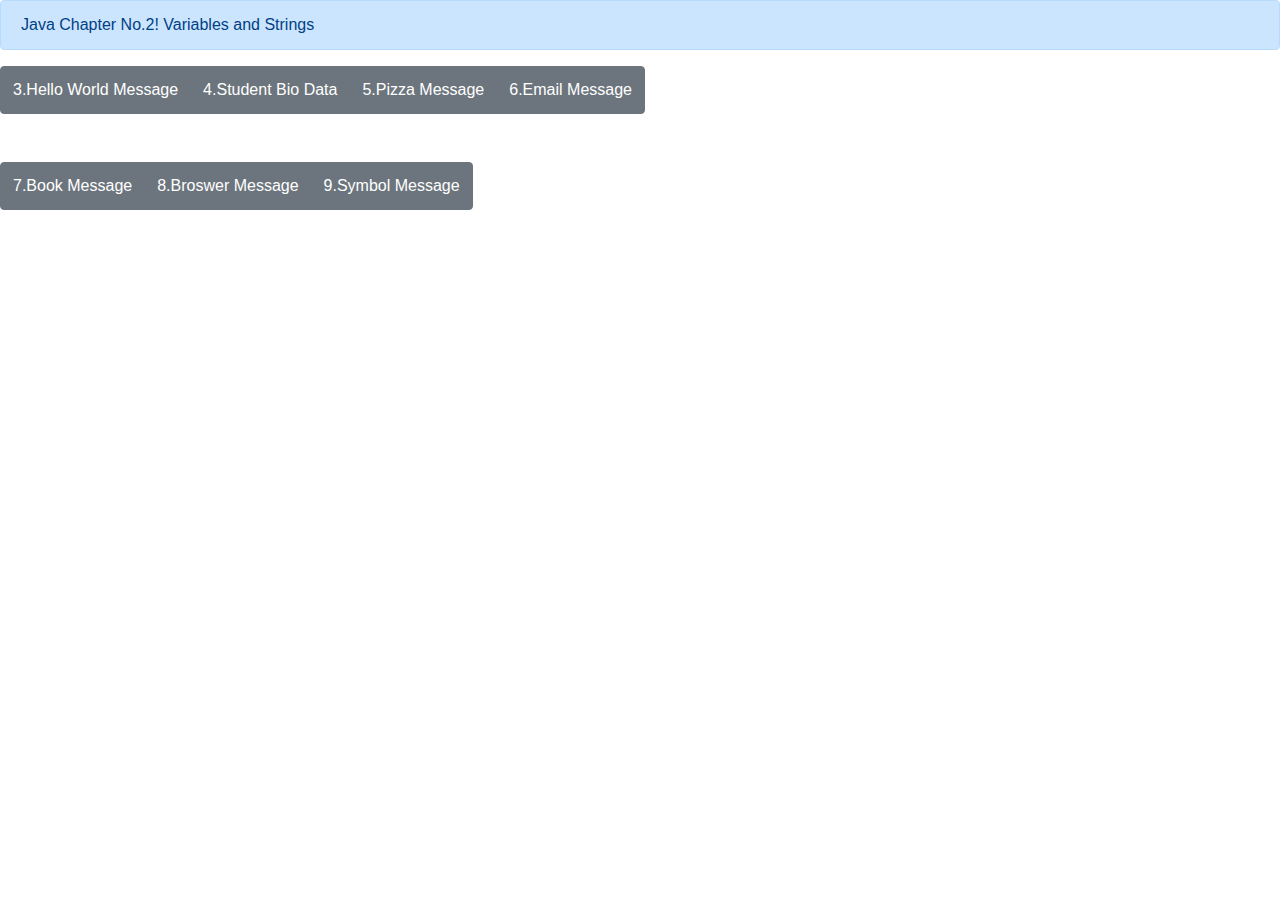
<file: Assignment 4/chapter2.html>
<!DOCTYPE html>
<html lang="en">

<head>
    <meta charset="UTF-8">
    <meta name="viewport" content="width=device-width, initial-scale=1.0">
    <title>Chapter No.2</title>
    <!-- <link rel="stylesheet" href="https://cdnjs.cloudflare.com/ajax/libs/font-awesome/4.7.0/css/font-awesome.min.css"> -->

    <link rel="stylesheet" href="https://maxcdn.bootstrapcdn.com/bootstrap/4.0.0/css/bootstrap.min.css"
        integrity="sha384-Gn5384xqQ1aoWXA+058RXPxPg6fy4IWvTNh0E263XmFcJlSAwiGgFAW/dAiS6JXm" crossorigin="anonymous">


    <script src="app.js"></script>
</head>

<body>
    <!-- <h1>chapter 1</h1> -->
    <div class="alert alert-primary" role="alert">
        Java Chapter No.2! Variables and Strings
    </div>

    <div class="btn-toolbar" role="toolbar" aria-label="Toolbar with button groups">
        <div class="btn-group mr-2" role="group" aria-label="First group">
            <button type="button" class="btn btn-secondary" onclick="helloMessage()">3.Hello World Message</button>
            <button type="button" class="btn btn-secondary" onclick="studentBioDate()">4.Student Bio Data</button>
            <button type="button" class="btn btn-secondary" onclick="pizza()">5.Pizza Message</button>
            <button type="button" class="btn btn-secondary" onclick="emailMessage()">6.Email Message</button>
        </div>
        <br>
        <br>
    </div>
    <br>
    <br>
    <div class="btn-toolbar" role="toolbar" aria-label="Toolbar with button groups">
        <div class="btn-group mr-2" role="group" aria-label="First group">
            <button type="button" class="btn btn-secondary" onclick="bookMessage()">7.Book Message</button>
            <button type="button" class="btn btn-secondary" onclick="broswerMessage()">8.Broswer Message</button>
            <button type="button" class="btn btn-secondary" onclick="symbolMessage()">9.Symbol Message</button>
            
        </div>
        <br>
        <br>
    </div>
</body>

</html>
</file>
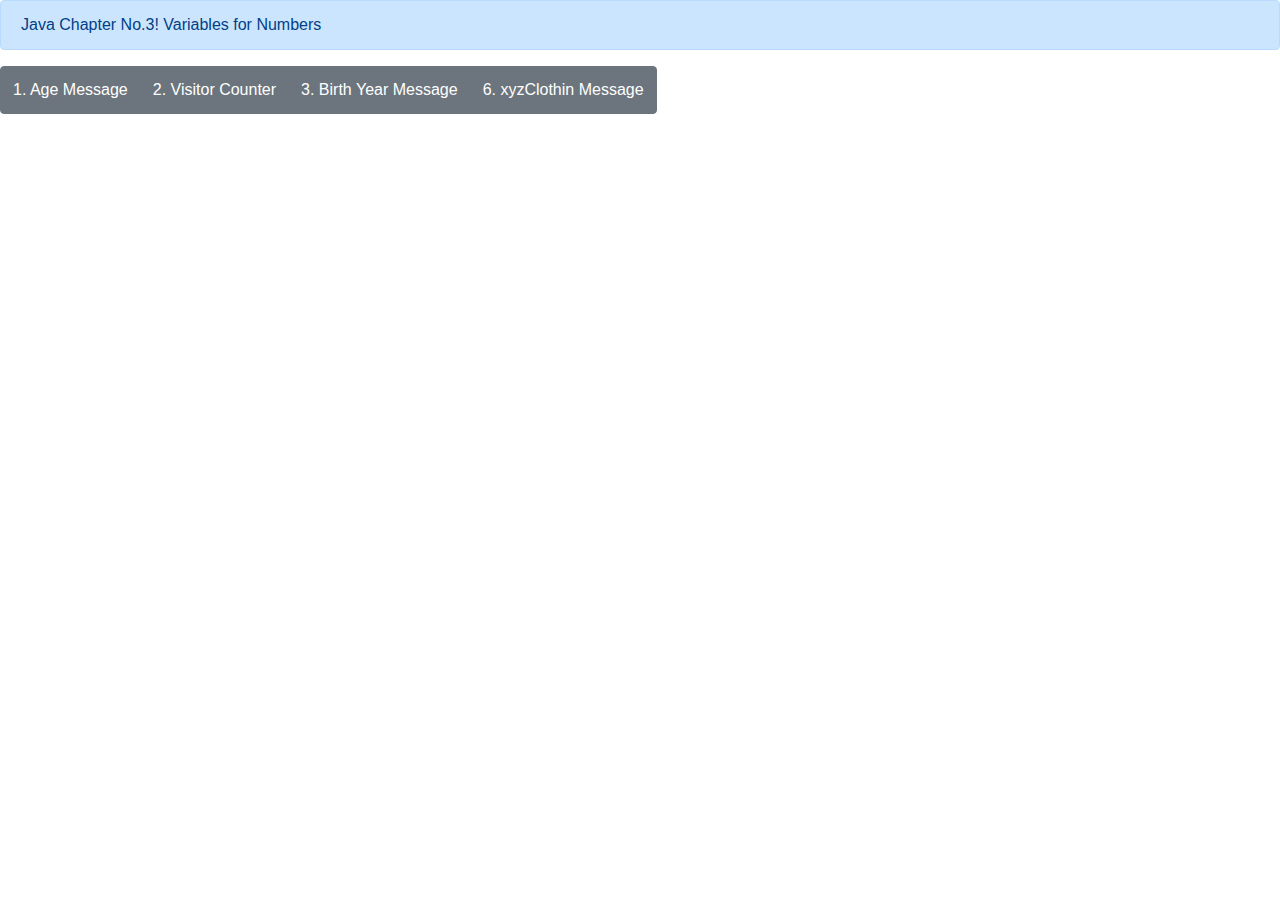
<file: Assignment 4/chapter3.html>
<!DOCTYPE html>
<html lang="en">

<head>
    <meta charset="UTF-8">
    <meta name="viewport" content="width=device-width, initial-scale=1.0">
    <title>Chapter No.3</title>
    <!-- <link rel="stylesheet" href="https://cdnjs.cloudflare.com/ajax/libs/font-awesome/4.7.0/css/font-awesome.min.css"> -->

    <link rel="stylesheet" href="https://maxcdn.bootstrapcdn.com/bootstrap/4.0.0/css/bootstrap.min.css"
        integrity="sha384-Gn5384xqQ1aoWXA+058RXPxPg6fy4IWvTNh0E263XmFcJlSAwiGgFAW/dAiS6JXm" crossorigin="anonymous">


    <script src="app.js"></script>
</head>

<body>
    <!-- <h1>chapter 1</h1> -->
    <div class="alert alert-primary" role="alert">
        Java Chapter No.3! Variables for Numbers
    </div>

    <div class="btn-toolbar" role="toolbar" aria-label="Toolbar with button groups">
        <div class="btn-group mr-2" role="group" aria-label="First group">
            <button type="button" class="btn btn-secondary" onclick="ageMessage3()">1. Age Message</button>
            <button type="button" class="btn btn-secondary" onclick="incrementAndShowValue()">2. Visitor Counter</button>
            <button type="button" class="btn btn-secondary" onclick="broswerMessageForBirth()">3. Birth Year Message</button>
            <button type="button" class="btn btn-secondary" onclick="broswerMessageForClothing()">6. xyzClothin Message</button>
        </div>
        <br>
        <br>
    </div>
    <br>
    <br>


    
</body>

</html>
</file>
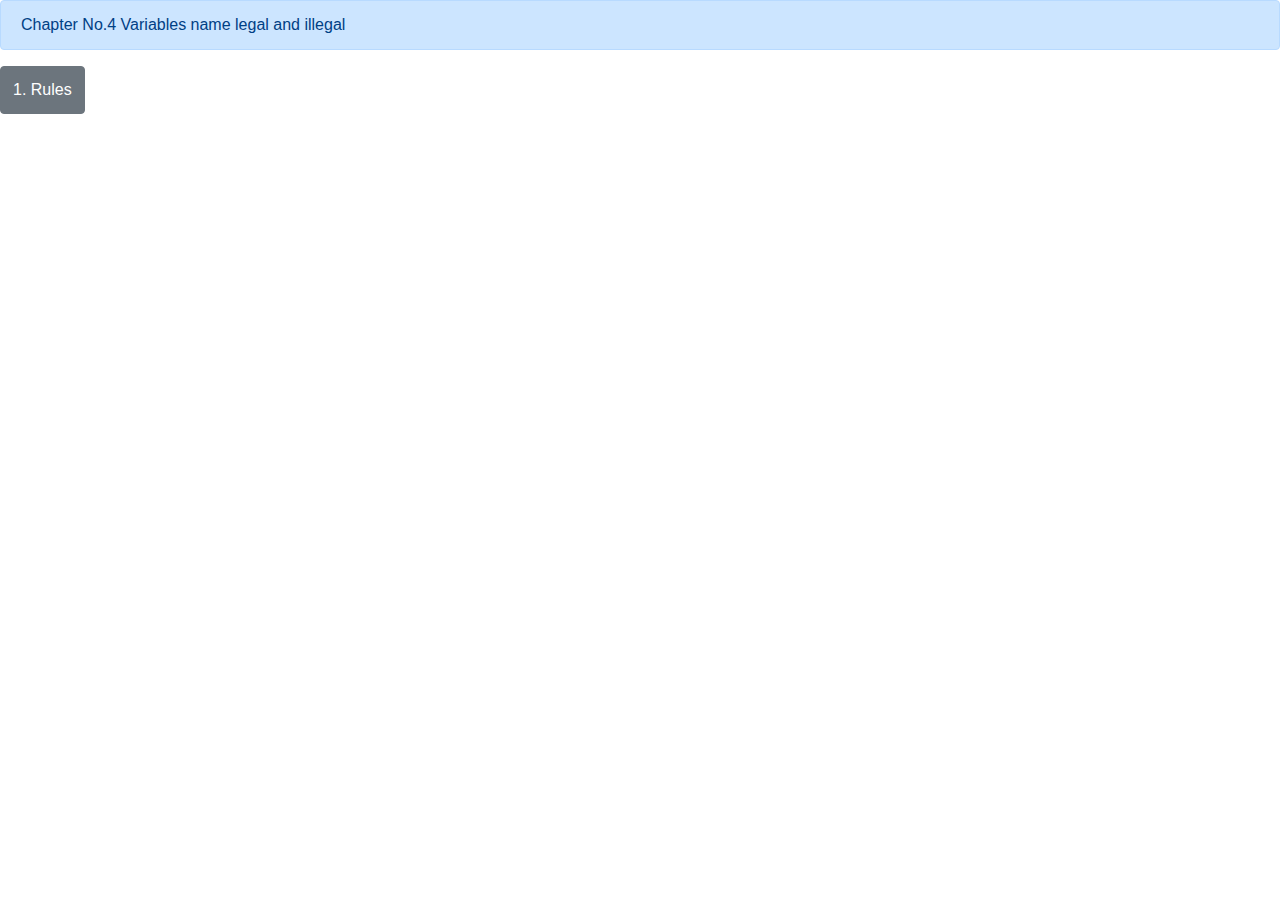
<file: Assignment 4/chapter4.html>
<!DOCTYPE html>
<html lang="en">

<head>
    <meta charset="UTF-8">
    <meta name="viewport" content="width=device-width, initial-scale=1.0">
    <title>Chapter No.5</title>
    <!-- <link rel="stylesheet" href="https://cdnjs.cloudflare.com/ajax/libs/font-awesome/4.7.0/css/font-awesome.min.css"> -->

    <link rel="stylesheet" href="https://maxcdn.bootstrapcdn.com/bootstrap/4.0.0/css/bootstrap.min.css"
        integrity="sha384-Gn5384xqQ1aoWXA+058RXPxPg6fy4IWvTNh0E263XmFcJlSAwiGgFAW/dAiS6JXm" crossorigin="anonymous">


    <script src="app.js"></script>
</head>

<body>
    <!-- <h1>chapter 1</h1> -->
    <div class="alert alert-primary" role="alert">
        Chapter No.4 Variables name legal and illegal
    </div>

    <div class="btn-toolbar" role="toolbar" aria-label="Toolbar with button groups">
        <div class="btn-group mr-2" role="group" aria-label="First group">
            <button type="button" class="btn btn-secondary" onclick="broswerMessageForIllegal()">1. Rules</button>
            <!-- <button type="button" class="btn btn-secondary" onclick="incrementAndShowValue()">2. Visitor Counter</button>
            <button type="button" class="btn btn-secondary" onclick="broswerMessageForBirth()">3. Birth Year Message</button>
            <button type="button" class="btn btn-secondary" onclick="broswerMessageForClothing()">6. xyzClothin Message</button> -->
        </div>
        <br>
        <br>
    </div>
    <br>
    <br>


    
</body>

</html>
</file>
<file: Assignment 3/style.css>
*{
    overflow-x: hidden;
}
.top-bar{
    background-color: rgb(50, 105, 189);
    padding-top: 10px;
}

/* header icons */

.img{
    height: 20px;
}
ul.ul-head-icon li{
    display: inline-block;
}

/* end */


/* 3-btn */

ul.ul-3-btn{
    list-style: none;
    margin: 0;
}
ul.ul-3-btn li{
    display: inline-block;
    border: 2px solid grey;
    background-color: white;
    padding: 5px;
    text-align: center;
}
ul.ul-3-btn li a{
    text-decoration: none;
    color: rgb(50, 105, 189);
    font-size: 12px;
}
/* end */


/* menu */

a.menu-item{
    color: black !important;
}
a.active{
    color: white !important;
    background-color: rgb(50, 105, 189) !important;
}
a.menu-item:hover{
    background-color: rgb(50, 105, 189) !important;
    color: white !important;
}
/* end */


/* news */

span.sp1{
    color: rgb(47, 255, 82);
}
span.sp2{
    color: white;
}
span.sp3{
    color: cyan;
}
/* end */


/* heading */

strong.para-head{
    text-transform: uppercase;
    text-align: center;
    line-height: -1;
    color: rgb(42, 116, 252);
    font-size: 35px;
    margin-top: 50px;
}
span.para-head-2{
    color: green;
}
span.line{
    color: green;
}
img.i-icon{
    height: 50px;
}

div.div-para{
    width: 65%;
    margin: 20px auto;
    text-align: left;
    line-height: 1.9;
}
p.para{
    text-align: justify;
    color: rgb(96, 114, 133);
    font-family: sans-serif;
    font-size: 15px;
}

/* end */


/* blue-sec */

div.blue-sec{
    background-color: rgb(39, 88, 235);
    padding-top: 70px;
    padding-bottom: 70px;
}

div.inner-sec{
    text-align: center;
    margin-top: 20px;
}

img.inner-icon{
    height: 40px;
}
h2.inner-head-2{
    color: white;
    font-size: 45px;
    font-weight: 500;
    height: 60px;
}
h5.inner-head-5{
    color: white;
    text-transform: uppercase;
    font-size: 15px;
    font-weight: 600;
    height: 32px;
}
span.inner-span{
    color: #00FF00;
    font-size: 18px;
}
/* end */


/* section-1 */

div.section-1{
    background-color: rgb(245, 243, 243);
    margin-bottom: 40px;
    padding-bottom: 30px;
}

div.sec-7-box{
    background-color: white;
    width: 330px;
    height: 150px;
    text-align: center;
    margin-right: 20px;
    margin-bottom: 20px;
    padding-top: 20px;
    box-shadow: 5px 5px 18px rgb(202, 197, 197);
}

h4.heading-sec-7{
    padding-top: 5px;
    font-weight: bold;
    font-size: 20px;
    text-transform: uppercase;
    color: royalblue;
    height: 32px;
}

/* end */


/* section-2 */
div.child-container-8{
    margin-top: 60px;
}


div.sec-8{
    margin-top: 40px;
}
div.inner-sec-8{
    display: inline-block;
    background-color: rgb(245, 243, 243);
    border: 1px solid rgb(236, 231, 231);
    margin-right: 20px;
    margin-bottom: 20px;
    width: 335px;
    height: 60px;
}



div.inline-img-head{
    display: inline-block;
    margin-right: 20px;
    text-align: left;
}
h3.heading-8-1{
    font-size: 25px;
    text-transform: uppercase;
    color: royalblue;
    min-height: 32px;
}
h3.heading-8-2{
    font-size: 25px;
    text-transform: capitalize;
    color: royalblue;
    min-height: 32px;
}
h4.h4-sec-8{
    margin-top: 8px;
    font-size: 18px;
    text-transform: uppercase;
    color: royalblue;
    height: 32px;
}
div.para-c-8{
    margin-top: 40px;
    width: 250px;
}
p.p8{
    color: rgb(96, 114, 133);
    line-height: 1.3;

}
/* end */



/* img-gal container-9 */

div.child-container-9{
    background-color: white;
}
div.inner-box-9{
    text-align: center;
    margin-top: 30px;
}
div.box-img{
    margin: 10px auto;
}
div.gal-img{
    display: inline-block;
    margin-top: 15px;
    height: 150px;
    
}
img.images{
    margin-top: 10px;
    width: 190px;
    height: 120px;
    box-shadow: 2px 2px 15px  rgb(126, 121, 121);
}
img.images:hover{
    width: 220px;
    height: 120px;
}
/* end */



/* footer */


div.footer-1{
    background-color: black;
    color: white;
}

h5.heading-footer{
    color: white;
    text-transform: capitalize;
    font-size: 18px;
    font-weight: bold;
    height: 32px;
}

ul.icon{
    padding: 0;
}
ul.icon li{
    display: inline-block;
}
img.img-li{
    height: 25px;
}




div.footer-2{
    background-color: rgb(50, 105, 189);
}
p.p-footer{
    color: white;
    font-size: 12px;
}
</file>
<file: stopwatch-Assignment/style.css>
body{
    background-color: black;
    text-align: center ; 
}
h1{
    color: rgb(255, 253, 253);
    display: inline-block;
    width: 50px;
    
    /* background-color: #fff; */
}
h6{
    color: rgb(255, 253, 253);
    display: inline-block;
    /* text-align: center ;  */
}
div{
    padding: 0.5rem;
}
</file>
<file: Assignment 2/public/style.css>
.center{
    display: block;
    margin-left: auto;
    margin-right: auto;
    width: 25%;
}
h3{
    font-family: 'Gill Sans', 'Gill Sans MT', Calibri, 'Trebuchet MS', sans-serif;
    font-size: 25pt;
    font-style: normal;
    font-weight: bold;
    color: slateblue;
    text-align: center;
    text-decoration: underline;
}

table{
    font-family: 'Gill Sans', 'Gill Sans MT', Calibri, 'Trebuchet MS', sans-serif;
    color: white;
    font-size: 11pt;
    font-style: normal;
    font-weight: bold;
    background-color: slateblue;
    border-collapse: collapse;
    border: 2px solid navy;
}
.name{
    background-color: aliceblue;
    color:slateblue;
    border: 2px solid gray;
}
div{
    width: 550px;
    margin-left: 370px;
}
</file>
